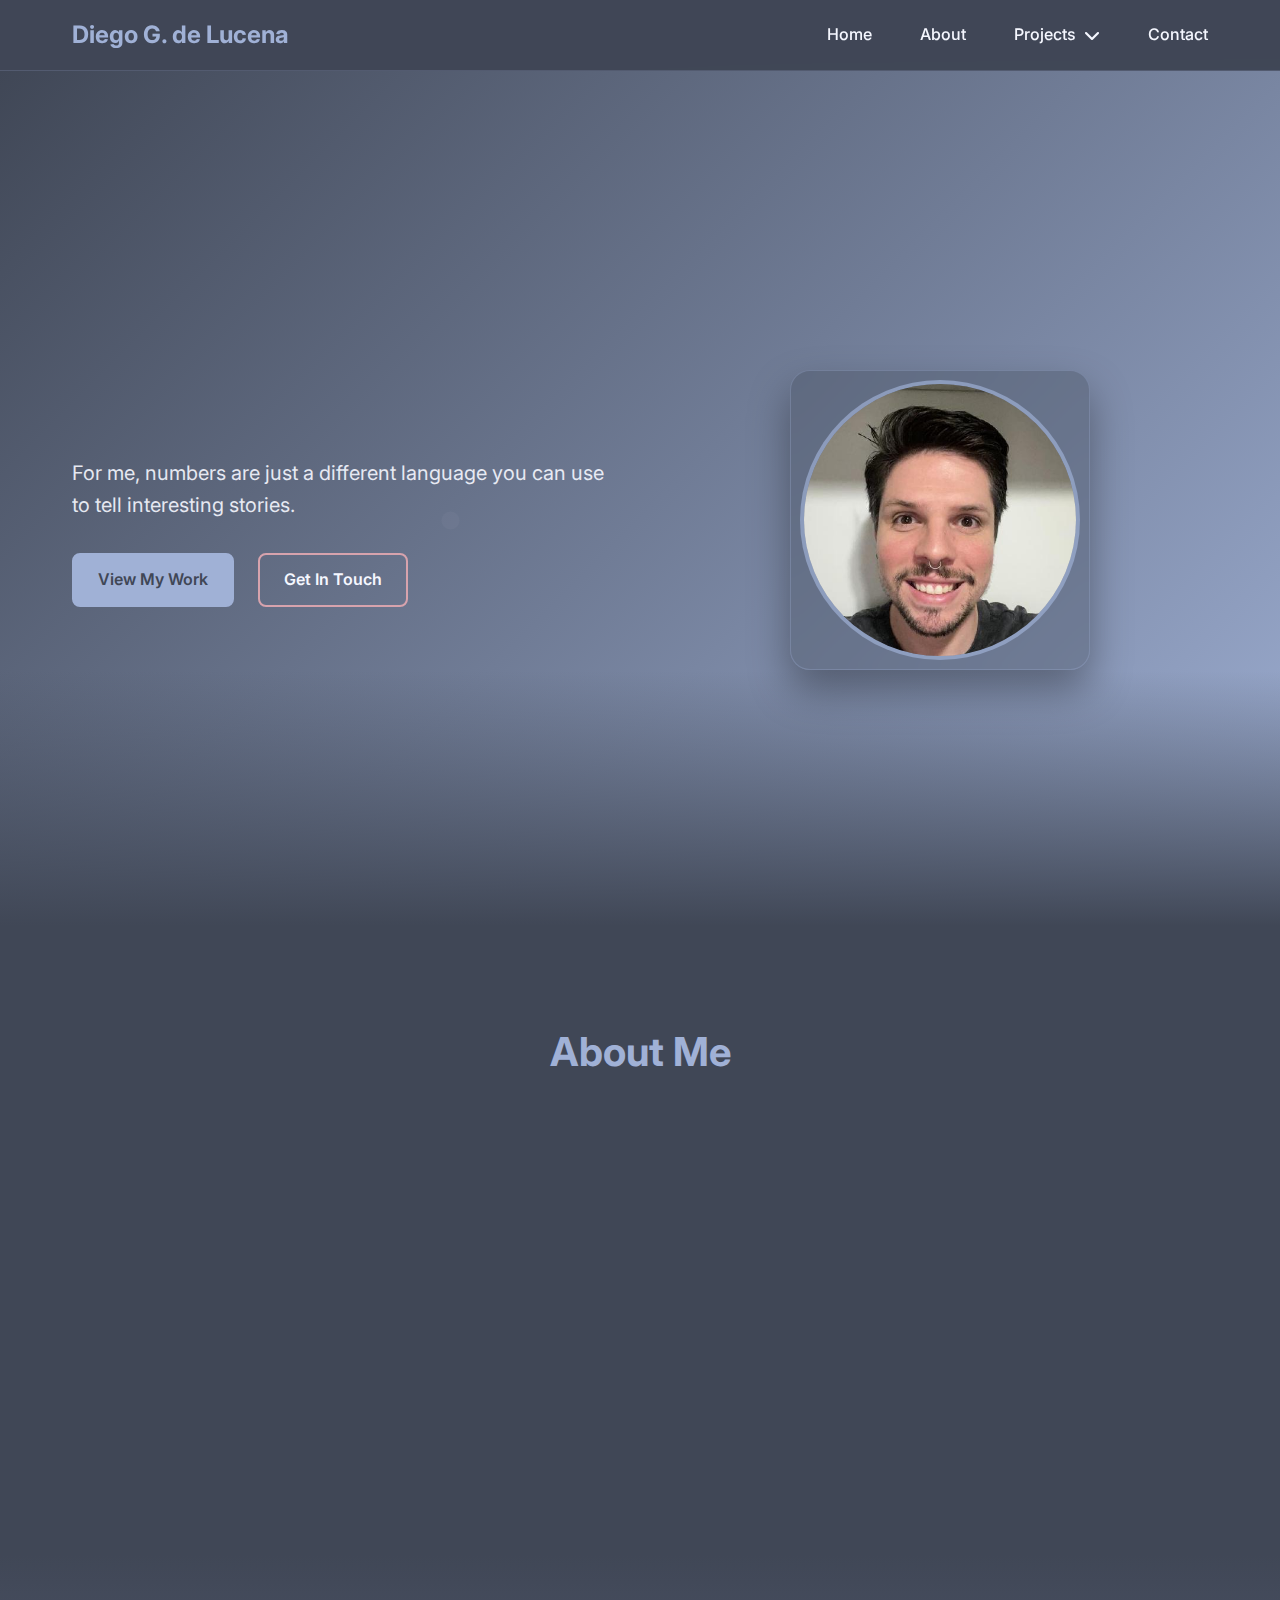
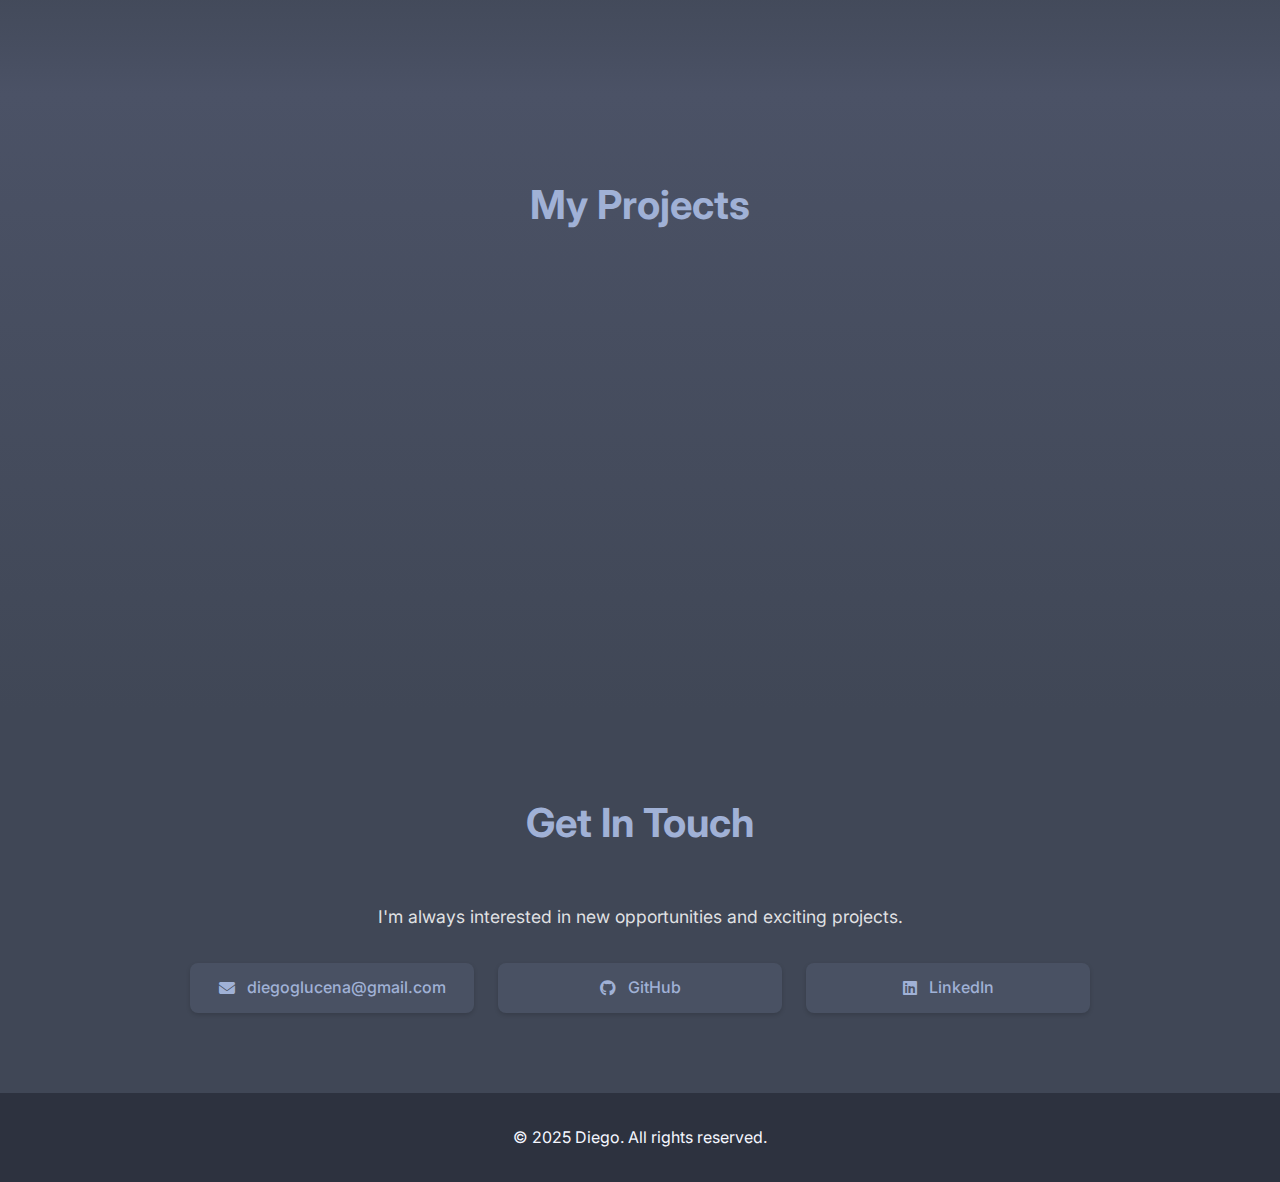
<file: index.html>
<!DOCTYPE html>
<html lang="en">

    <head>
        <meta charset="UTF-8">
        <meta name="viewport" content="width=device-width, initial-scale=1.0">
        <title>Diego G. de Lucena: A Data Analyst Portfolio</title>
        <link rel="stylesheet" href="styles.css">
        <link href="https://fonts.googleapis.com/css2?family=Inter:wght@300;400;500;600;700&display=swap" rel="stylesheet">
        <link rel="stylesheet" href="https://cdnjs.cloudflare.com/ajax/libs/font-awesome/6.4.2/css/all.min.css">
    </head>

<body>
    <!-- Navigation -->
    <nav class="navbar">
        <div class="nav-container">
            <div class="nav-logo">
                <a href="#home">Diego G. de Lucena</a>
            </div>
            <div class="nav-menu" id="nav-menu">
                <a href="#home" class="nav-link">Home</a>
                <a href="#about" class="nav-link">About</a>
                <div class="nav-dropdown">
                    <a href="#projects" class="nav-link">Projects <i class="fas fa-chevron-down"></i></a>
                    <div class="dropdown-content">
                        <!-- <a href="#projects" class="dropdown-link">All Projects</a> -->
                        <a href="nhanes_project.html" class="dropdown-link">NHANES Data Analysis</a>
                        <a class="dropdown-link">CNN for Civil Engineering</a>
                        <!-- <a href="#" class="dropdown-link">CNN for Civil Engineering</a> -->
                        <!-- Adicione mais projetos conforme necessário -->
                    </div>
                </div>
                <!-- <a href="posts.html" class="nav-link">Posts</a> -->
                <!-- <a href="#" class="nav-link">Posts</a> -->
                <a href="#contact" class="nav-link">Contact</a>
            </div>
            <div class="nav-toggle" id="nav-toggle">
                <span class="bar"></span>
                <span class="bar"></span>
                <span class="bar"></span>
            </div>
        </div>
    </nav>

    <!-- Hero Section -->
    <section id="home" class="hero">
        <div class="hero-container">
            <div class="hero-content">
                <h1 class="hero-title">
                    Hi, I'm <span class="highlight">Diego</span>
                </h1>
                <p class="hero-subtitle">
                    For me, numbers are just a different language you can use to tell interesting stories.
                </p>
                <div class="hero-buttons">
                    <a href="#projects" class="btn btn-primary">View My Work</a>
                    <a href="#contact" class="btn btn-secondary">Get In Touch</a>
                </div>
            </div>
            <div class="hero-image">
                <div class="profile-card">
                    <div class="profile-image">
                            <img src="pictures/hero-profile.jpg" alt="My Portrait">
                    </div>
                </div>
            </div>
        </div>
    </section>

    <!-- About Section -->
    <section id="about" class="about">
        <div class="container">
            <h2 class="section-title">About Me</h2>
            <div class="about-content">
                <div class="about-text">
                    <p>
                        After studying Engineering for the past 15 years, 
                        I understood that numbers aren't just tools for measuring the world, they're a blueprint for understanding it.
                        I'm fascinated by the idea that when grouped and transformed, 
                        data points can reveal patterns that explain completely different phenomena. 
                        From structural load-bearing capacity to population health trends, absolutly everything has a story. 
                        This fascination is what drives me to work and transform raw data, 
                        turning seemingly useless artifacts into powerful insights that open new windows so we can peek on the world.
                    </p>
                    <p>
                        As you'll see in my projects, 
                        I thrive on analytical challenges and love uncovering the narratives hidden in complex data. 
                        My approach is anchored in Statistics and rigorous methods, 
                        but I also heavily value the power of MAchine Learning to accelerate discovery. 
                        I believe we should always welcome a (mechanical) helping hand!
                        Whether the data involves a large-scale classification problem or deep exploratory data analysis,
                        I embrance the opportunity to learn emerging techniques and apply them to deliver innovative solutions.
                    </p>
                </div>
                <div class="skills">
                    <h3>Skills</h3>
                    <div class="skill-tags">
                        <span class="skill-tag">Python</span>
                        <span class="skill-tag">R</span>
                        <span class="skill-tag">SQL</span>
                        <span class="skill-tag">Tableau</span>
                        <span class="skill-tag">Power BI</span>
                        <span class="skill-tag">Excel</span>
                        <span class="skill-tag">Pandas</span>
                        <span class="skill-tag">NumPy</span>
                        <span class="skill-tag">Matplotlib</span>
                        <span class="skill-tag">Seaborn</span>
                        <span class="skill-tag">Scikit-learn</span>
                        <span class="skill-tag">Statistics</span>
                    </div>
                </div>
            </div>
        </div>
    </section>

    <!-- Projects Section -->
    <!-- Project 1: PhD -> CNN? -->
    <!-- Project 2: PhD -> Data transformation? -->
    <!-- Project 3: Tera -> NHANES -->

    <section id="projects" class="projects">
        <div class="container">
            <h2 class="section-title">My Projects</h2>
            <div class="projects-grid">
                <div class="project-card">
                    <div class="project-image">
                        <i class="fas fa-brain"></i>
                    </div>
                    <div class="project-content">
                        <h3>NHANES data analysis and investigation</h3>
                        <p>Comprehensive analysis of mental health, eating and activity habbits data using Python and Power BI, identifying key indicators and statistical variables that correlate mental health to food and activity habbits.</p>
                        <div class="project-links">
                            <a href="nhanes_project.html" class="project-link">
                                <i class="fas fa-external-link-alt"></i> View Analysis
                            </a>
                            <a href="https://github.com/Diegogluc/nhanes-inference-analysis.git" class="project-link" target="_blank" rel="noopener noreferrer">
                                <i class="fab fa-github"></i> GitHub
                            </a>
                        </div>
                    </div>
                </div>

                <div class="project-card">
                    <div class="project-image">
                        <i class="fas fa-building"></i>
                    </div>
                    <div class="project-content">
                        <h3>CNN for Civil Engineering Time-Series</h3>
                        <p> Deep learning model using TensorFlow, scikit-learn to classify structural states using acceleration dataset, achieving over 90% accuracy.
                            
                        <!-- Classification of Comprehensive analysis of mental health, eating and activity habbits data using Python and Power BI, identifying key performance indicators and trends that led to 15% revenue increase. -->
                        </p>
                        <div class="project-links">
                            <a  class="project-link">
                                <i class="fas fa-external-link-alt"></i> View Analysis
                            </a>
                            <a  class="project-link" target="_blank" rel="noopener noreferrer">
                                <i class="fab fa-github"></i> GitHub

                            <!-- <a href="cnn_project.html" class="project-link">
                                <i class="fas fa-external-link-alt"></i> View Analysis
                            </a>
                            <a href="https://github.com/Diegogluc" class="project-link" target="_blank" rel="noopener noreferrer">
                                <i class="fab fa-github"></i> GitHub -->
                            </a>
                        </div>
                    </div>
                </div>
                
                <!-- <div class="project-card">
                    <div class="project-image">
                        <i class="fas fa-brain"></i>
                    </div>
                    <div class="project-content">
                        <h3>Data Transformation of Time-Series</h3>
                        <p>Machine learning model using scikit-learn to predict customer churn with 87% accuracy, helping reduce churn rate by 23%.</p>
                        <div class="project-links">
                            <a href="#" class="project-link">
                                <i class="fas fa-external-link-alt"></i> View Model
                            </a>
                            <a href="#" class="project-link">
                                <i class="fab fa-github"></i> GitHub
                            </a>
                        </div>
                    </div>
                </div> -->
                
                <!-- <div class="project-card">
                    <div class="project-image">
                        <i class="fas fa-chart-bar"></i>
                    </div>
                    <div class="project-content">
                        <h3>Market Research Dashboard</h3>
                        <p>Interactive Power BI dashboard analyzing market trends, competitor analysis, and customer segmentation for strategic decision making.</p>
                        <div class="project-links">
                            <a href="#" class="project-link">
                                <i class="fas fa-external-link-alt"></i> View Dashboard
                            </a>
                            <a href="#" class="project-link">
                                <i class="fab fa-github"></i> GitHub
                            </a>
                        </div>
                    </div>
                </div> -->
                
                <!-- <div class="project-card">
                    <div class="project-image">
                        <i class="fas fa-database"></i>
                    </div>
                    <div class="project-content">
                        <h3>Data Pipeline Optimization</h3>
                        <p>Built automated ETL pipeline using Python and SQL, reducing data processing time by 60% and improving data quality by 40%.</p>
                        <div class="project-links">
                            <a href="#" class="project-link">
                                <i class="fas fa-external-link-alt"></i> View Pipeline
                            </a>
                            <a href="#" class="project-link">
                                <i class="fab fa-github"></i> GitHub
                            </a>
                        </div>
                    </div>
                </div> -->
            </div>
        </div>
    </section>

    <!-- Contact Section -->
    <section id="contact" class="contact">
        <div class="container">
            <h2 class="section-title">Get In Touch</h2>
            <div class="contact-content">
                <div class="contact-info">
                    <p>I'm always interested in new opportunities and exciting projects.</p>
                    <div class="contact-links">
                        <a href="mailto:diegoglucena@gmail.com" class="contact-link">
                            <i class="fas fa-envelope"></i>
                            diegoglucena@gmail.com
                        </a>
                        <a href="https://github.com/Diegogluc" class="contact-link">
                            <i class="fab fa-github"></i>
                            GitHub
                        </a>
                        <a href="https://www.linkedin.com/in/diegoglucena/" class="contact-link">
                            <i class="fab fa-linkedin"></i>
                            LinkedIn
                        </a>
                    </div>
                </div>
            </div>
        </div>
    </section>

    <!-- Footer -->
    <footer class="footer">
        <div class="container">
            <p>&copy; 2025 Diego. All rights reserved.</p>
        </div>
    </footer>

    <script src="script.js"></script>
</body>
</html>
</file>
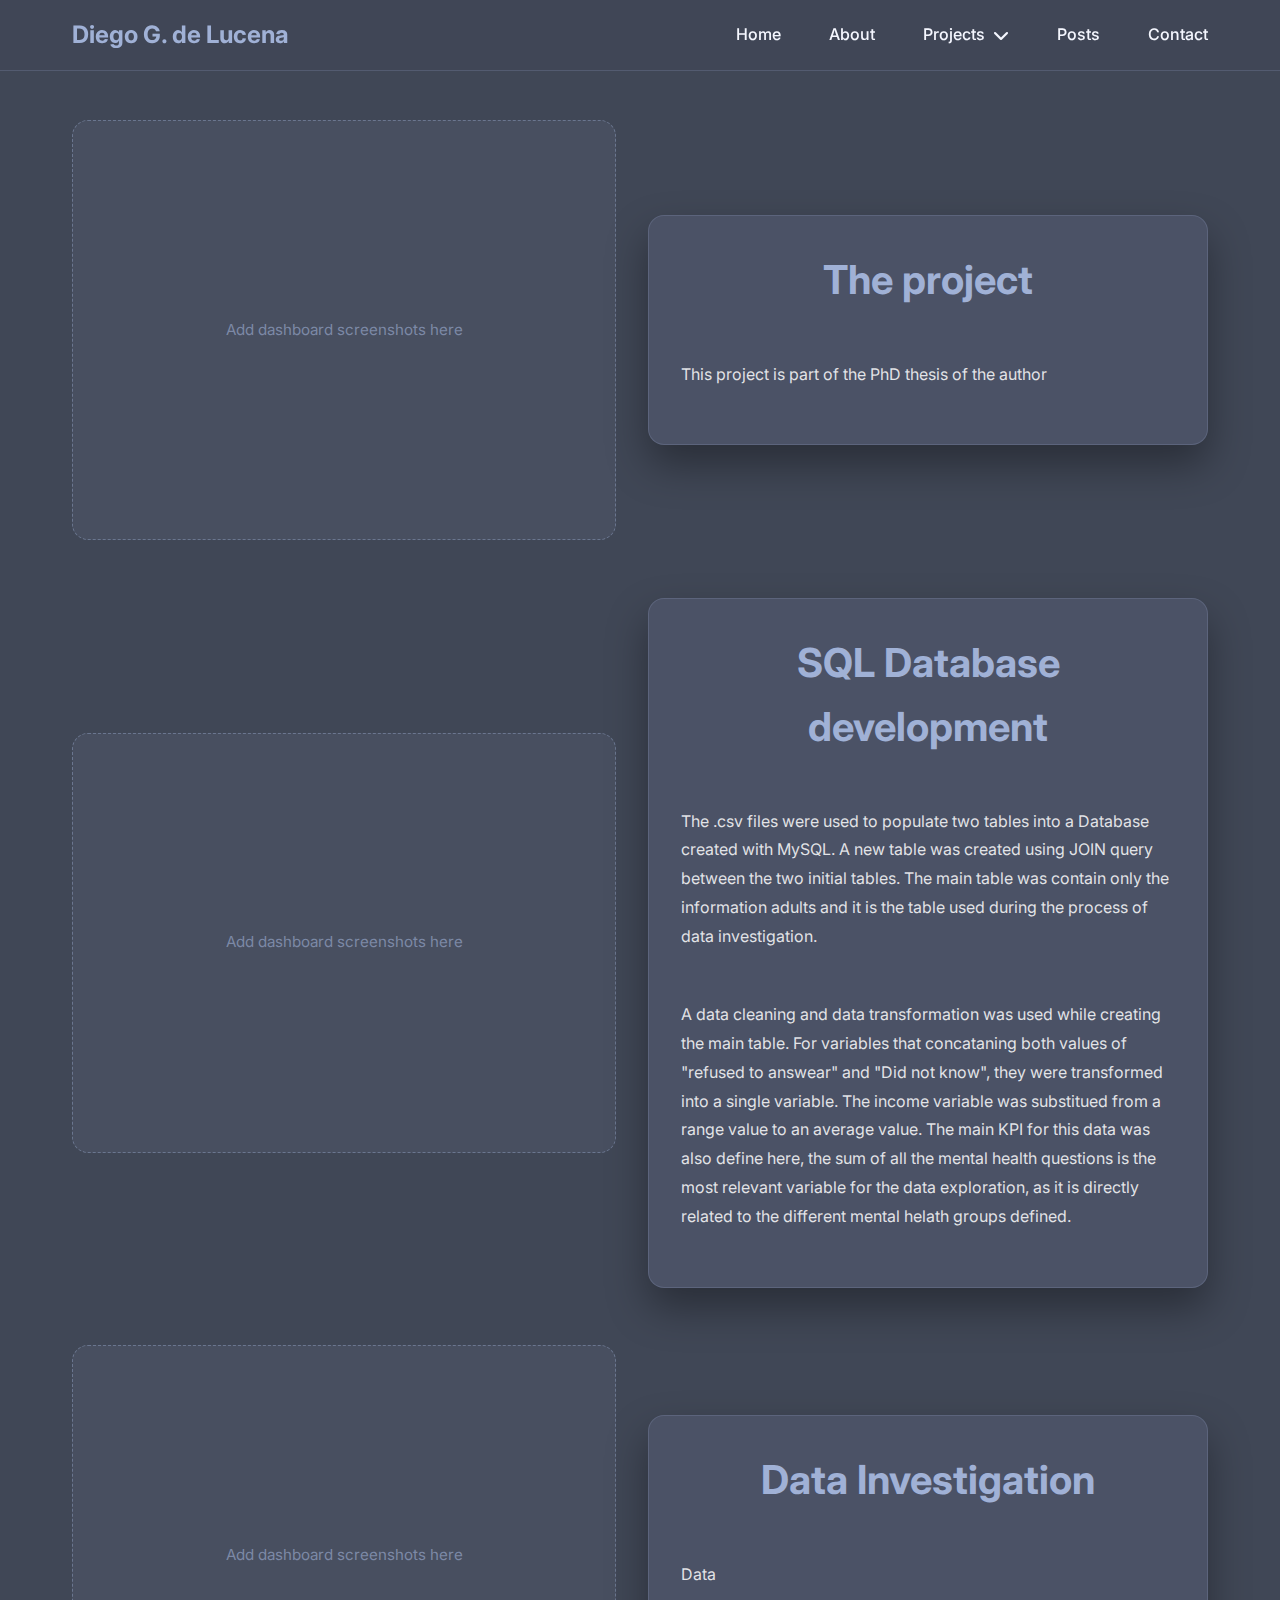
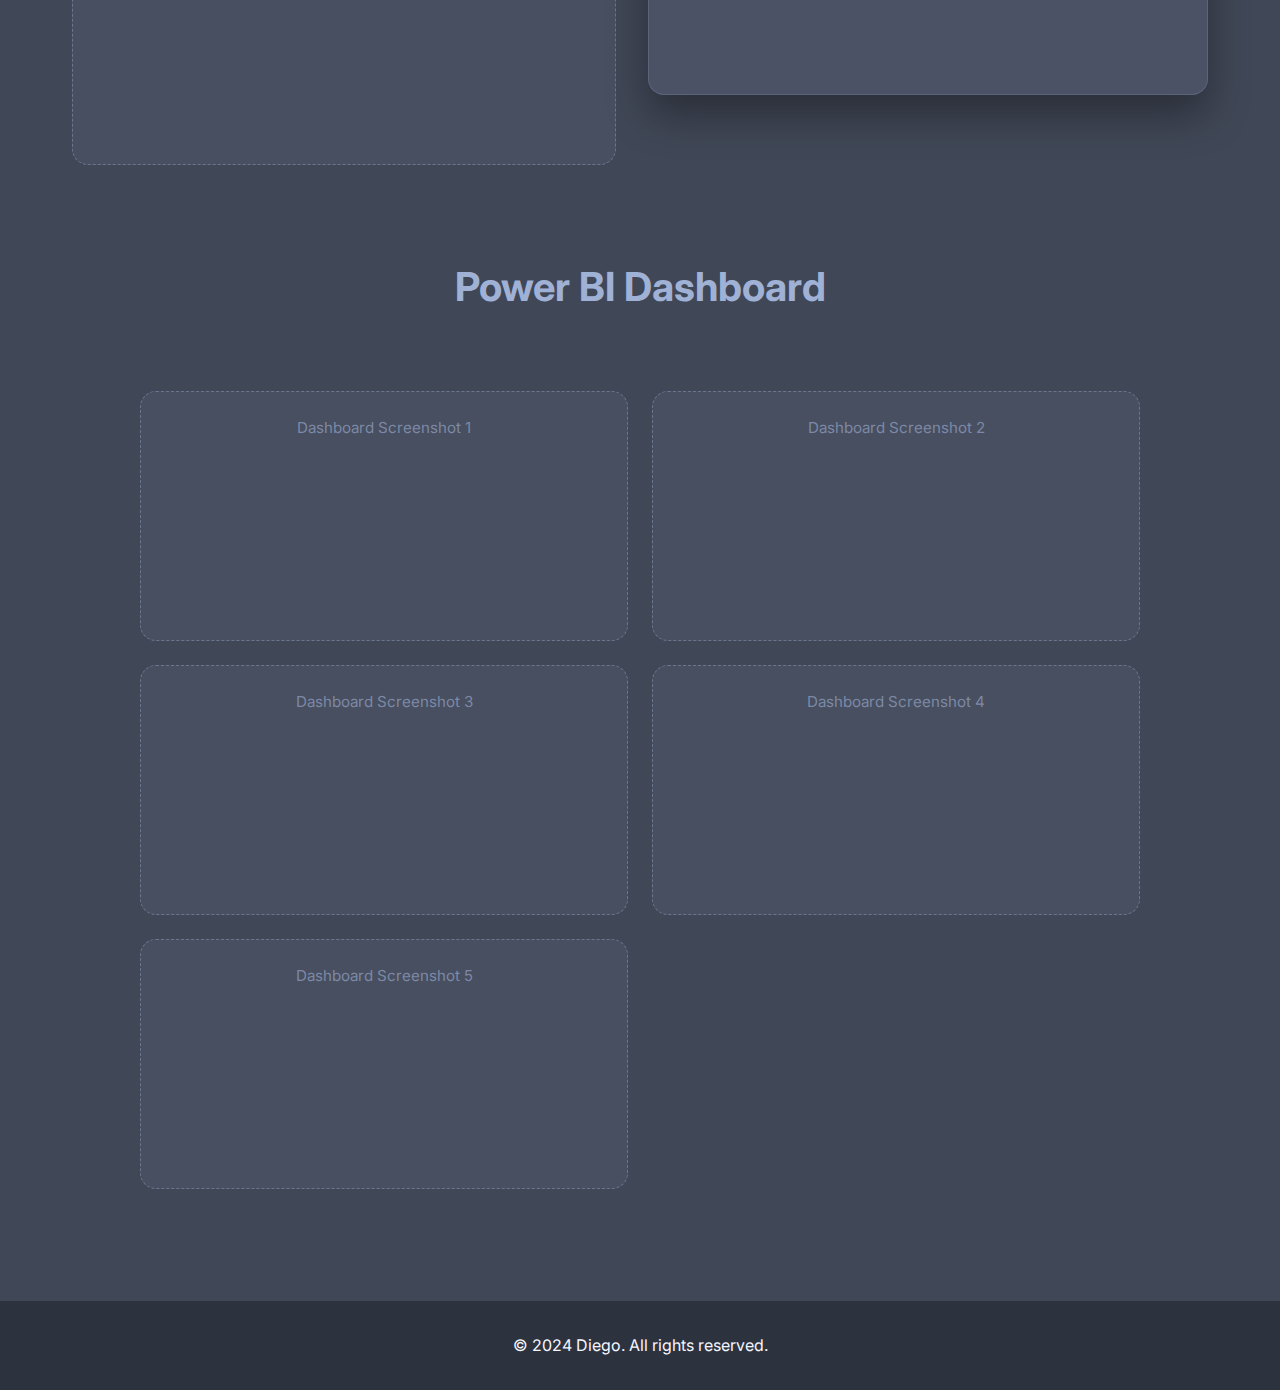
<file: cnn_project.html>
<!DOCTYPE html>
<html lang="en">

    <head>
        <meta charset="UTF-8">
        <meta name="viewport" content="width=device-width, initial-scale=1.0">
        <title>Diego G. de Lucena: nhanes_projectms</title>
        <link rel="stylesheet" href="styles.css">
        <link href="https://fonts.googleapis.com/css2?family=Inter:wght@300;400;500;600;700&display=swap" rel="stylesheet">
        <link rel="stylesheet" href="https://cdnjs.cloudflare.com/ajax/libs/font-awesome/6.4.2/css/all.min.css">
    </head>

<body>
    <!-- Navigation -->
    <nav class="navbar">
        <div class="nav-container">
            <div class="nav-logo">
                <a href="index.html#home">Diego G. de Lucena</a>
            </div>
            <div class="nav-menu" id="nav-menu">
                <a href="index.html#home" class="nav-link">Home</a>
                <a href="index.html#about" class="nav-link">About</a>
                <div class="nav-dropdown">
                    <a href="#projects" class="nav-link">Projects <i class="fas fa-chevron-down"></i></a>
                    <div class="dropdown-content">
                        <!-- <a href="#projects" class="dropdown-link">All Projects</a> -->
                        <a href="nhanes_project.html" class="dropdown-link">NHANES Data Analysis</a>
                        <a href="cnn_project.html" class="dropdown-link">CNN for Civil Engineering</a>
                        <!-- Adicione mais projetos conforme necessário -->
                    </div>
                </div>
                <a href="posts.html" class="nav-link">Posts</a>
                <a href="index.html#contact" class="nav-link">Contact</a>
            </div>
            <div class="nav-toggle" id="nav-toggle">
                <span class="bar"></span>
                <span class="bar"></span>
                <span class="bar"></span>
            </div>
        </div>
    </nav>

    <section class="nhanes-project" style="padding-top: 120px;">
        <div class="container project-detail">
            <div class="dashboard-gallery">
                <!-- Replace with actual dashboard screenshots -->
                <div class="gallery-placeholder">Add dashboard screenshots here</div>
            </div>
            <div class="project-info-card">
                <h2 class="section-title">The project</h2>
                <p>This project is part of the PhD thesis of the author</p>
                    
                <!-- uses a curated version of the dataset from the National Health and Nutrition Examination Surveys (NHANES) survey. The NHANES is a long-term program conducted by the Centers for Disease Control and Prevention (CDC). It collects data about the health of adults and children in the United States, combining interviews, physical examinations, and laboratory tests to assess health and nutritional outcomes.</p>
                <p>This curated version was provided by the <a href="https://somostera.com/" target="_blank" rel="noopener noreferrer">Tera platform</a> for online courses and contains two .csv files. The first file contains mental health questions data only from adults (5,334 data points). The second .csv file contains eating and exercise habits data of both adults and children (9,424 data points). The original dataset can be accessed using this <a href="https://wwwn.cdc.gov/nchs/nhanes/continuousnhanes/overview.aspx?BeginYear=2005#:~:text=The%20National%20Health%20and%20Nutrition%20Examination%20Survey%2C%202005%2D2006%20(,are%20found%20in%20several%20files." target="_blank" rel="noopener noreferrer">link</a>.</p> -->
            </div>
        </div>
        <br>
        <div class="container project-detail">
            <div class="dashboard-gallery">
                <!-- Replace with actual dashboard screenshots -->
                <div class="gallery-placeholder">Add dashboard screenshots here</div>
            </div>
            <div class="project-info-card">
                <h2 class="section-title">SQL Database development</h2>
                <p>The .csv files were used to populate two tables into a Database created with MySQL. A new table was created using JOIN query between the two initial tables. The main table was contain only the information adults and it is the table used during the process of data investigation. </p>
                <br>
                <p>A data cleaning and data transformation was used while creating the main table. For variables that concataning both values of "refused to answear" and "Did not know", they were transformed into a single variable. The income variable was substitued from a range value to an average value. The main KPI for this data was also define here, the sum of all the mental health questions is the most relevant variable for the data exploration, as it is directly related to the different mental helath groups defined. </p>
            </div>
        </div>
        <br>
        <div class="container project-detail">
            <div class="dashboard-gallery">
                <!-- Replace with actual dashboard screenshots -->
                <div class="gallery-placeholder">Add dashboard screenshots here</div>
            </div>
            <div class="project-info-card">
                <h2 class="section-title">Data Investigation</h2>
                <p>Data </p>
                <br>
                <p> </p>
            </div>
        </div>
        <br>
        <div class="container project-detail">
            <div class="dashboard-gallery full-width">
                <h2 class="section-title">Power BI Dashboard</h2>
                <div class="dashboard-grid">
                    <div class="dashboard-screenshot">
                        <!-- Replace with actual dashboard screenshot -->
                        <div class="gallery-placeholder">Dashboard Screenshot 1</div>
                    </div>
                    <div class="dashboard-screenshot">
                        <!-- Replace with actual dashboard screenshot -->
                        <div class="gallery-placeholder">Dashboard Screenshot 2</div>
                    </div>
                    <div class="dashboard-screenshot">
                        <!-- Replace with actual dashboard screenshot -->
                        <div class="gallery-placeholder">Dashboard Screenshot 3</div>
                    </div>
                    <div class="dashboard-screenshot">
                        <!-- Replace with actual dashboard screenshot -->
                        <div class="gallery-placeholder">Dashboard Screenshot 4</div>
                    </div>
                    <div class="dashboard-screenshot">
                        <!-- Replace with actual dashboard screenshot -->
                        <div class="gallery-placeholder">Dashboard Screenshot 5</div>
                    </div>
                </div>
            </div>
        </div>
    </section>

    <!-- Footer -->
    <footer class="footer">
        <div class="container">
            <p>&copy; 2024 Diego. All rights reserved.</p>
        </div>
    </footer>

    <script src="script.js"></script>
</body>
</html>

<!-- A. Standard split layout (image + text)
<div class="container project-detail">
    <div class="dashboard-gallery">
        image(s) -->
    <!-- </div>
    <div class="project-info-card">
        text -->
    <!-- </div>
</div>
B. Full-width content
<div class="container project-detail">
    …
    <div class="dashboard-gallery full-width">
        wide dashboard image -->
    <!-- </div>
</div> -->
</file>
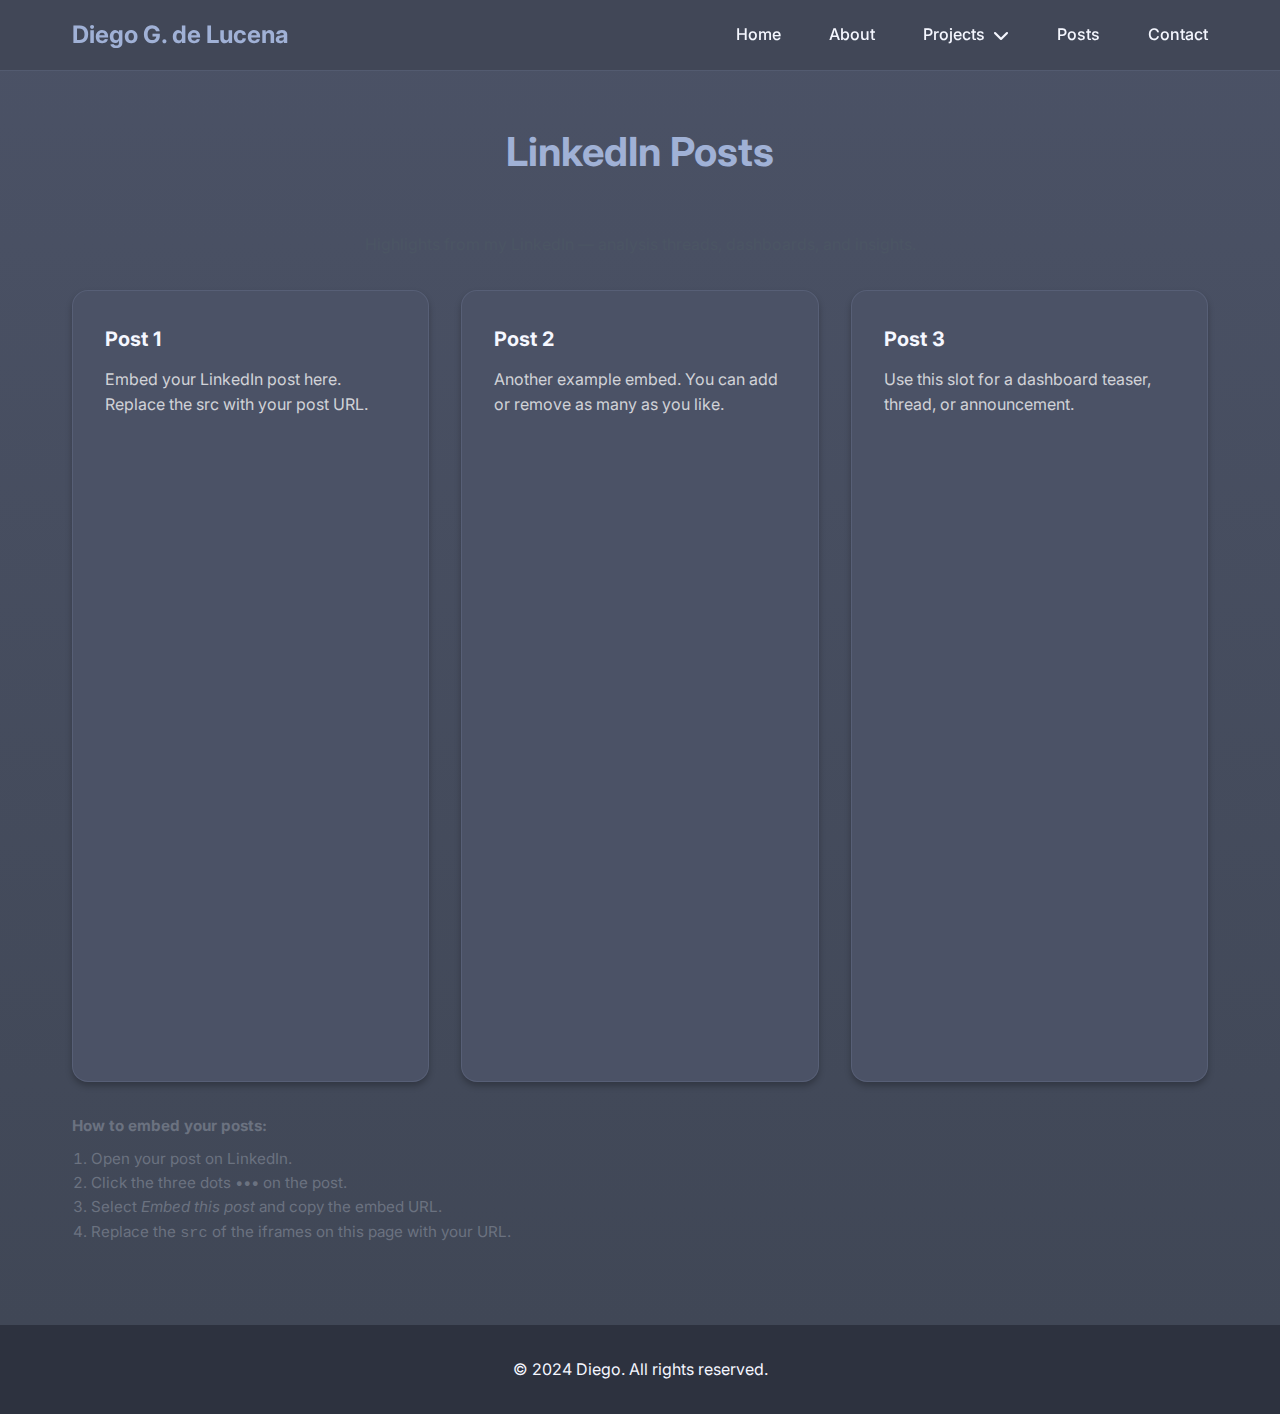
<file: posts.html>
<!DOCTYPE html>
<html lang="en">

    <head>
        <meta charset="UTF-8">
        <meta name="viewport" content="width=device-width, initial-scale=1.0">
        <title>Diego G. de Lucena: Posts</title>
        <link rel="stylesheet" href="styles.css">
        <link href="https://fonts.googleapis.com/css2?family=Inter:wght@300;400;500;600;700&display=swap" rel="stylesheet">
        <link rel="stylesheet" href="https://cdnjs.cloudflare.com/ajax/libs/font-awesome/6.4.2/css/all.min.css">
    </head>

<body>
    <!-- Navigation -->
    <nav class="navbar">
        <div class="nav-container">
            <div class="nav-logo">
                <a href="index.html#home">Diego G. de Lucena</a>
            </div>
            <div class="nav-menu" id="nav-menu">
                <a href="index.html#home" class="nav-link">Home</a>
                <a href="index.html#about" class="nav-link">About</a>
                <div class="nav-dropdown">
                    <a href="#projects" class="nav-link">Projects <i class="fas fa-chevron-down"></i></a>
                    <div class="dropdown-content">
                        <!-- <a href="#projects" class="dropdown-link">All Projects</a> -->
                        <a href="nhanes_project.html" class="dropdown-link">NHANES Data Analysis</a>
                        <a href="cnn_project.html" class="dropdown-link">CNN for Civil Engineering</a>
                        <!-- Adicione mais projetos conforme necessário -->
                    </div>
                </div>
                <a href="posts.html" class="nav-link">Posts</a>
                <a href="index.html#contact" class="nav-link">Contact</a>
            </div>
            <div class="nav-toggle" id="nav-toggle">
                <span class="bar"></span>
                <span class="bar"></span>
                <span class="bar"></span>
            </div>
        </div>
    </nav>

    <section class="projects" style="padding-top: 120px;">
        <div class="container">
            <h2 class="section-title">LinkedIn Posts</h2>
            <p style="text-align:center; color:#4b5563; margin-bottom: 2rem;">Highlights from my LinkedIn — analysis threads, dashboards, and insights.</p>

            <div class="projects-grid">
                <!-- LinkedIn Embed 1 -->
                <div class="project-card">
                    <div class="project-content">
                        <h3>Post 1</h3>
                        <p>Embed your LinkedIn post here. Replace the src with your post URL.</p>
                        <div class="linkedin-embed">
                            <!-- Replace below src with your post embed URL from LinkedIn -->
                            <iframe src="https://www.linkedin.com/embed/feed/update/urn:li:share:00000000000000000" height="600" width="100%" frameborder="0" allowfullscreen="" title="LinkedIn Post"></iframe>
                        </div>
                    </div>
                </div>

                <!-- LinkedIn Embed 2 -->
                <div class="project-card">
                    <div class="project-content">
                        <h3>Post 2</h3>
                        <p>Another example embed. You can add or remove as many as you like.</p>
                        <div class="linkedin-embed">
                            <iframe src="https://www.linkedin.com/embed/feed/update/urn:li:share:00000000000000001" height="600" width="100%" frameborder="0" allowfullscreen="" title="LinkedIn Post"></iframe>
                        </div>
                    </div>
                </div>

                <!-- LinkedIn Embed 3 -->
                <div class="project-card">
                    <div class="project-content">
                        <h3>Post 3</h3>
                        <p>Use this slot for a dashboard teaser, thread, or announcement.</p>
                        <div class="linkedin-embed">
                            <iframe src="https://www.linkedin.com/embed/feed/update/urn:li:share:00000000000000002" height="600" width="100%" frameborder="0" allowfullscreen="" title="LinkedIn Post"></iframe>
                        </div>
                    </div>
                </div>
            </div>

            <div style="margin-top:2rem; color:#6b7280; font-size:0.95rem;">
                <strong>How to embed your posts:</strong>
                <ol style="margin-top:0.5rem; padding-left:1.2rem;">
                    <li>Open your post on LinkedIn.</li>
                    <li>Click the three dots ••• on the post.</li>
                    <li>Select <em>Embed this post</em> and copy the embed URL.</li>
                    <li>Replace the <code>src</code> of the iframes on this page with your URL.</li>
                </ol>
            </div>
        </div>
    </section>

    <!-- Footer -->
    <footer class="footer">
        <div class="container">
            <p>&copy; 2024 Diego. All rights reserved.</p>
        </div>
    </footer>

    <script src="script.js"></script>
</body>
</html>
</file>
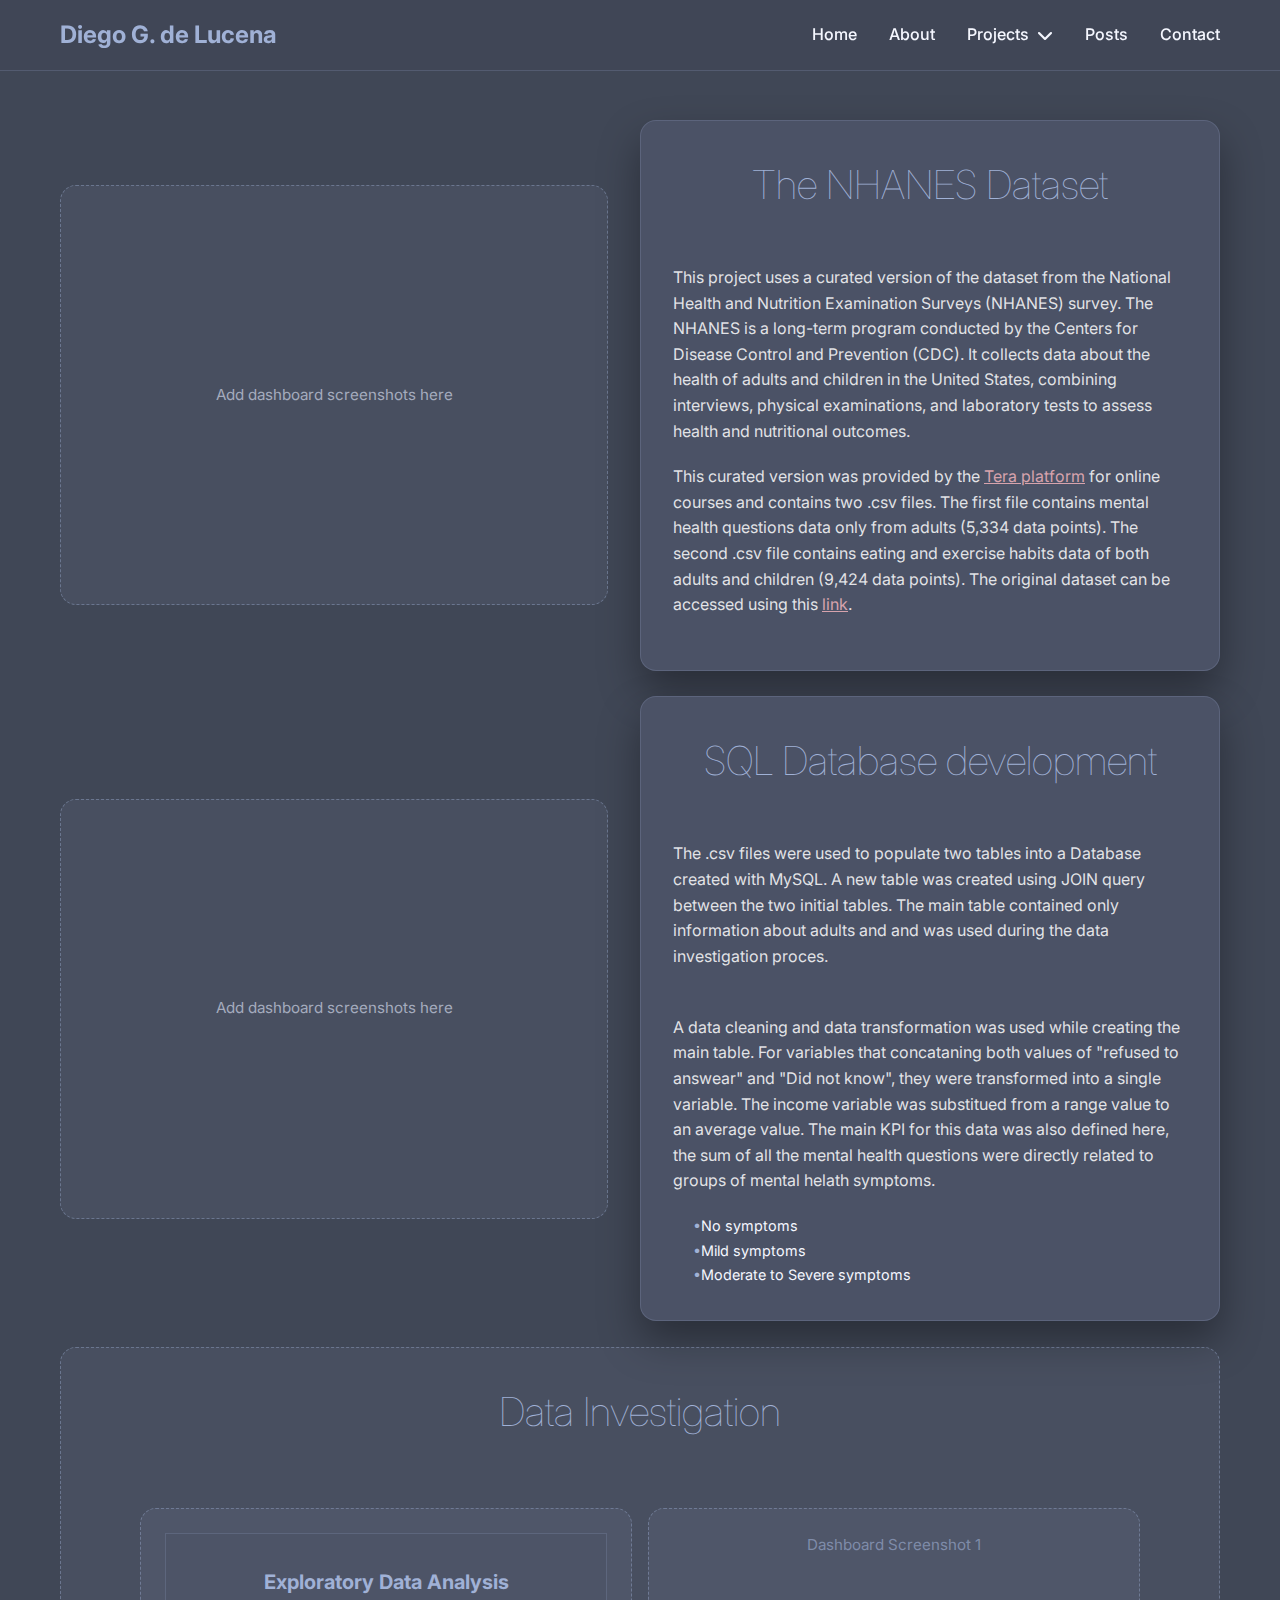
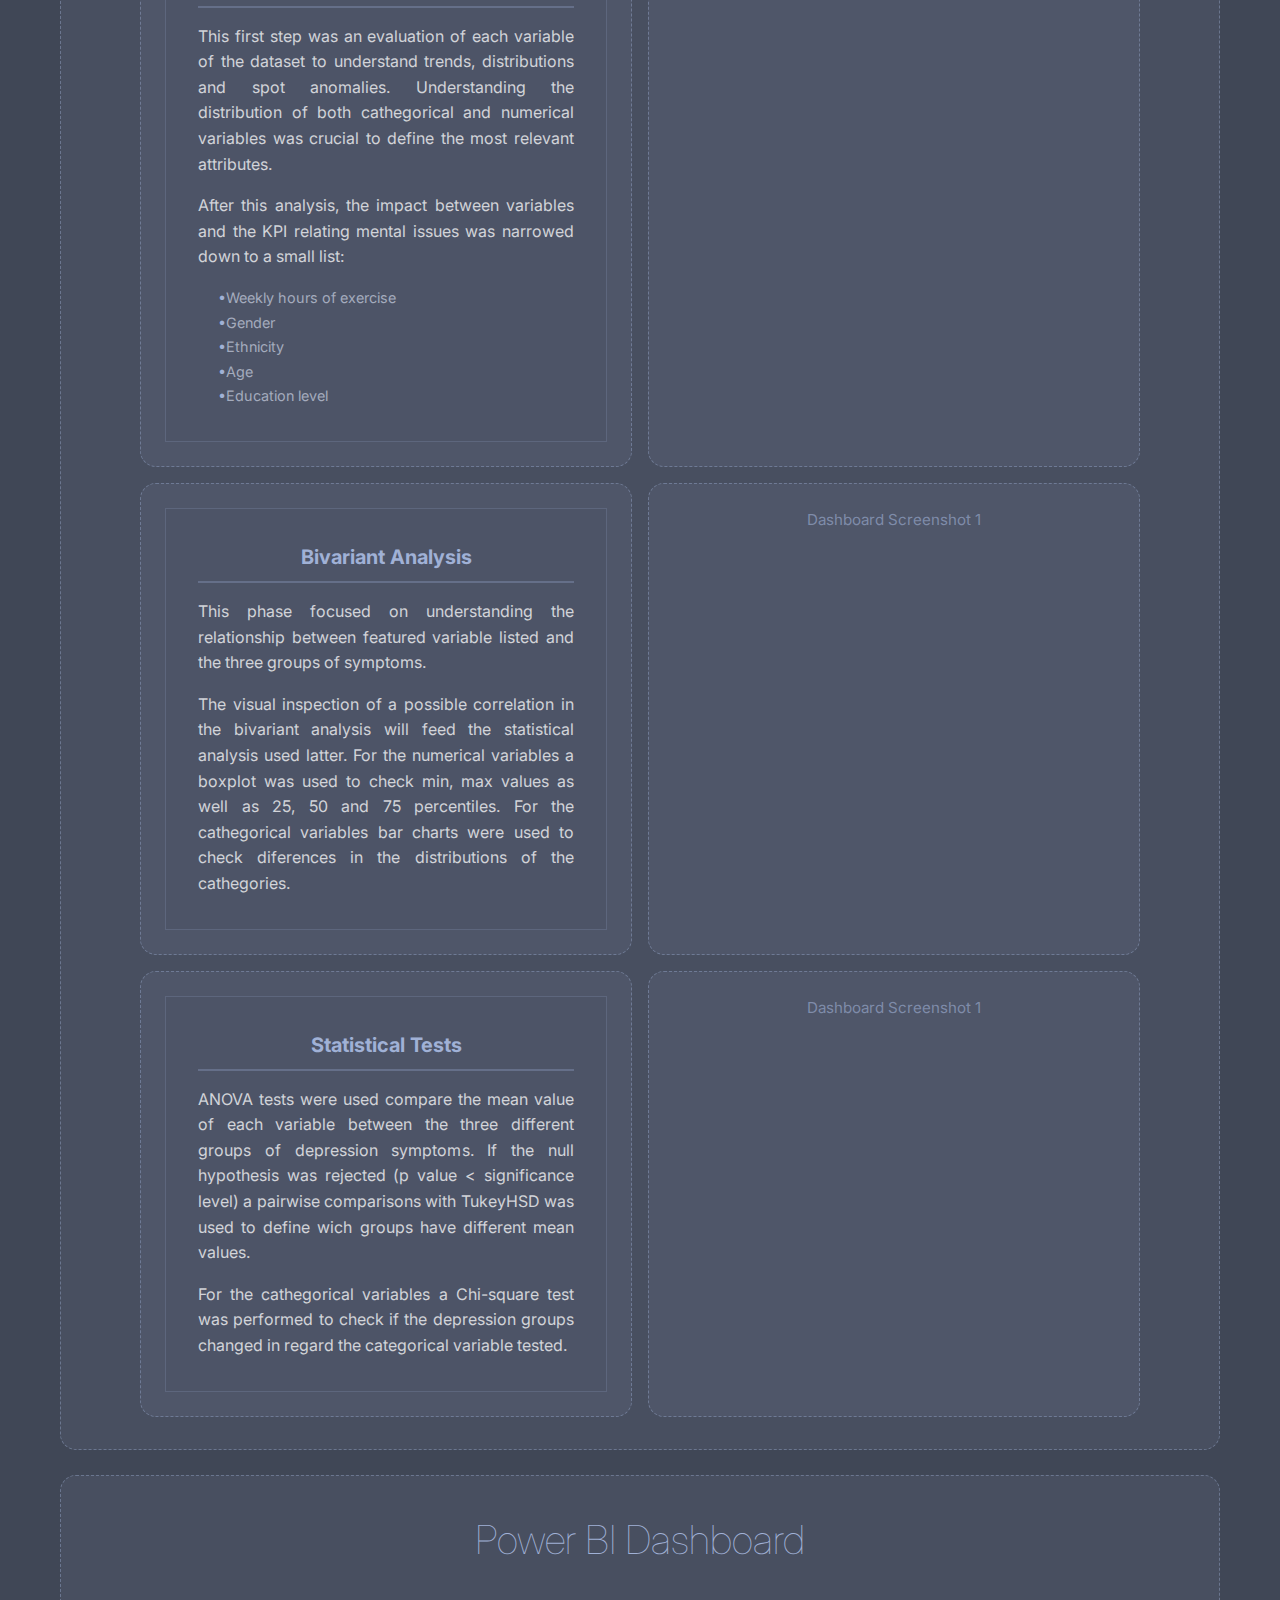
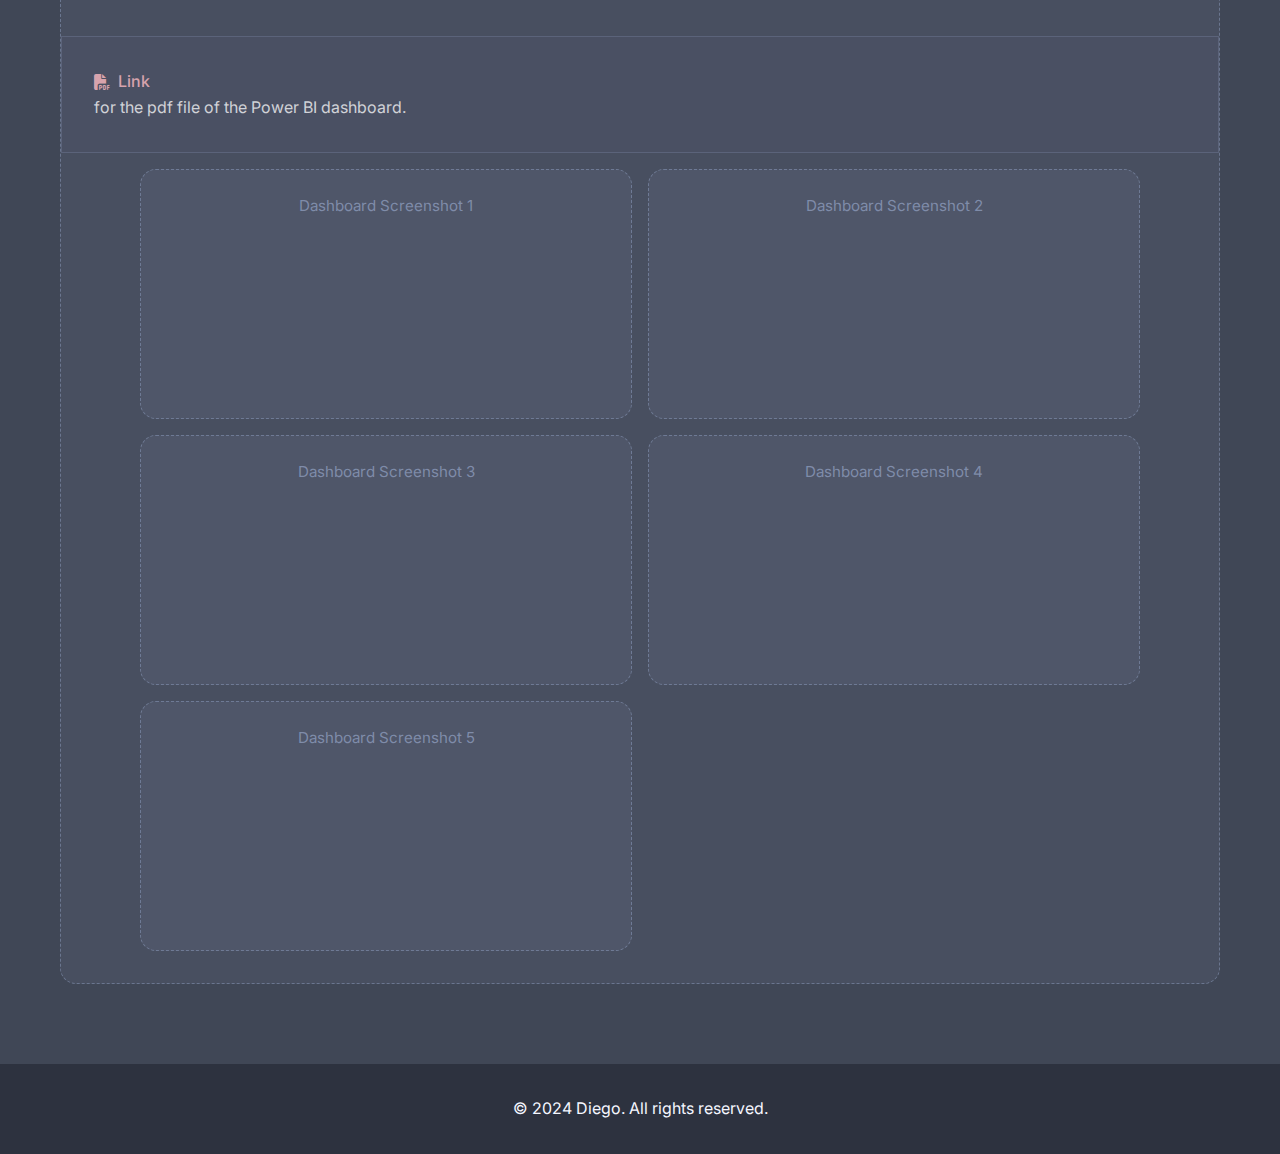
<file: old/nhanes_project.html>
<!DOCTYPE html>
<html lang="en">

    <head>
        <meta charset="UTF-8">
        <meta name="viewport" content="width=device-width, initial-scale=1.0">
        <title>Diego G. de Lucena: nhanes_projectms</title>
        <link rel="stylesheet" href="styles.css">
        <link href="https://fonts.googleapis.com/css2?family=Inter:wght@300;400;500;600;700&display=swap" rel="stylesheet">
        <link rel="stylesheet" href="https://cdnjs.cloudflare.com/ajax/libs/font-awesome/6.4.2/css/all.min.css">
    </head>

<body>
    <!-- Navigation -->
    <nav class="navbar">
        <div class="nav-container">
            <div class="nav-logo">
                <a href="index.html#home">Diego G. de Lucena</a>
            </div>
            <div class="nav-menu" id="nav-menu">
                <a href="index.html#home" class="nav-link">Home</a>
                <a href="index.html#about" class="nav-link">About</a>
                <div class="nav-dropdown">
                    <a href="#projects" class="nav-link">Projects <i class="fas fa-chevron-down"></i></a>
                    <div class="dropdown-content">
                        <!-- <a href="#projects" class="dropdown-link">All Projects</a> -->
                        <a href="nhanes_project.html" class="dropdown-link">NHANES Data Analysis</a>
                        <a href="cnn_project.html" class="dropdown-link">CNN for Civil Engineering</a>
                        <!-- Adicione mais projetos conforme necessário -->
                    </div>
                </div>
                <a href="posts.html" class="nav-link">Posts</a>
                <a href="index.html#contact" class="nav-link">Contact</a>
            </div>
            <div class="nav-toggle" id="nav-toggle">
                <span class="bar"></span>
                <span class="bar"></span>
                <span class="bar"></span>
            </div>
        </div>
    </nav>

    <section class="nhanes-project" style="padding-top: 120px;">
        <div class="container project-detail">
            <div class="dashboard-gallery">
                <!-- Replace with actual dashboard screenshots -->
                <div class="gallery-placeholder">Add dashboard screenshots here</div>
            </div>
            <div class="project-info-card">
                <h2 class="section-title">The NHANES Dataset</h2>
                <p>This project uses a curated version of the dataset from the National Health and Nutrition Examination Surveys (NHANES) survey. The NHANES is a long-term program conducted by the Centers for Disease Control and Prevention (CDC). It collects data about the health of adults and children in the United States, combining interviews, physical examinations, and laboratory tests to assess health and nutritional outcomes.</p>
                <p>This curated version was provided by the <a href="https://somostera.com/" target="_blank" rel="noopener noreferrer">Tera platform</a> for online courses and contains two .csv files. The first file contains mental health questions data only from adults (5,334 data points). The second .csv file contains eating and exercise habits data of both adults and children (9,424 data points). The original dataset can be accessed using this <a href="https://wwwn.cdc.gov/nchs/nhanes/continuousnhanes/overview.aspx?BeginYear=2005#:~:text=The%20National%20Health%20and%20Nutrition%20Examination%20Survey%2C%202005%2D2006%20(,are%20found%20in%20several%20files." target="_blank" rel="noopener noreferrer">link</a>.</p>
            </div>
        </div>

        <br>

        <div class="container project-detail">
            <div class="dashboard-gallery">
                <!-- Replace with actual dashboard screenshots -->
                <div class="gallery-placeholder">Add dashboard screenshots here</div>
            </div>
            <div class="project-info-card">
                <h2 class="section-title">SQL Database development</h2>
                <p>The .csv files were used to populate two tables into a Database created with MySQL. A new table was created using JOIN query between the two initial tables. The main table contained only information about adults and and was used during the data investigation proces. </p>
                <br>
                <p>A data cleaning and data transformation was used while creating the main table. For variables that concataning both values of "refused to answear" and "Did not know", they were transformed into a single variable. The income variable was substitued from a range value to an average value. The main KPI for this data was also defined here, the sum of all the mental health questions were directly related to groups of mental helath symptoms. </p>
                <ul class="custom-bullet-list">
                    <li>No symptoms</li>
                    <li>Mild symptoms</li>
                    <li>Moderate to Severe symptoms</li>
                </ul>
            </div>
        </div>

        <br>

        <div class="container project-detail">
            <div class="dashboard-gallery full-width">
                <h2 class="section-title">Data Investigation</h2>
                <div class="dashboard-grid">
                    
                    <div class="dashboard-screenshot">
                        <div class="dashboard-screenshot-inner">
                            <h3 class="screenshot-title">Exploratory Data Analysis</h3>
                            <div class="screenshot-content">
                                <p>This first step was an evaluation of each variable of the dataset to understand trends, distributions and spot anomalies. Understanding the distribution of both cathegorical and numerical variables was crucial to define the most relevant attributes.</p>
                                <p>After this analysis, the impact between variables and the KPI relating mental issues was narrowed down to a small list:</p>
                                <ul class="custom-bullet-list">
                                    <li>Weekly hours of exercise</li>
                                    <li>Gender</li>
                                    <li>Ethnicity</li>
                                    <li>Age</li>
                                    <li>Education level</li>
                                </ul>
                            </div>
                        </div>
                    </div>

                    <div class="dashboard-screenshot">
                        <!-- Replace with actual dashboard screenshot -->
                        <div class="gallery-placeholder">Dashboard Screenshot 1</div>
                    </div>

                    <div class="dashboard-screenshot">
                        <div class="dashboard-screenshot-inner">
                            <h3 class="screenshot-title">Bivariant Analysis</h3>
                            <div class="screenshot-content">
                                <p> This phase focused on understanding the relationship between featured variable listed and the three groups of symptoms.</p>
                                <p> The visual inspection of a possible correlation in the bivariant analysis will feed the statistical analysis used latter. For the numerical variables a boxplot was used to check min, max values as well as 25, 50 and 75 percentiles. For the cathegorical variables bar charts were used to check diferences in the distributions of the cathegories.</p>
                            </div>
                        </div>
                    </div>

                    <div class="dashboard-screenshot">
                        <!-- Replace with actual dashboard screenshot -->
                        <div class="gallery-placeholder">Dashboard Screenshot 1</div>
                    </div>
                
                    <div class="dashboard-screenshot">
                        <div class="dashboard-screenshot-inner">
                            <h3 class="screenshot-title">Statistical Tests</h3>
                            <div class="screenshot-content">
                                <p> ANOVA tests were used compare the mean value of each variable between the three different groups of depression symptoms. If the null hypothesis was rejected (p value < significance level) a pairwise comparisons with TukeyHSD was used to define wich groups have different mean values.</p>
                                <p> For the cathegorical variables a Chi-square test was performed to check if the depression groups changed in regard the categorical variable tested.</p>
                            </div>
                        </div>
                    </div>

                    <div class="dashboard-screenshot">
                        <!-- Replace with actual dashboard screenshot -->
                        <div class="gallery-placeholder">Dashboard Screenshot 1</div>
                    </div>

                </div>
            </div>
        </div>

        <br>

        <div class="container project-detail">
            <div class="dashboard-gallery full-width">
                <h2 class="section-title">Power BI Dashboard</h2>
                
                <div class="dashboard-screenshot-inner">
                    <div class="screenshot-content">
                        <p>
                            <a href="pdfs/nhanes_dashboard.pdf" target="_blank" class="pdf-link">
                                <i class="fas fa-file-pdf"></i> Link
                            </a>
                            for the pdf file of the Power BI dashboard.
                        </p>
                    </div>
                </div>

                <div class="dashboard-grid">
                    <div class="dashboard-screenshot">
                        <!-- Replace with actual dashboard screenshot -->
                        <div class="gallery-placeholder">Dashboard Screenshot 1</div>
                    </div>
                    <div class="dashboard-screenshot">
                        <!-- Replace with actual dashboard screenshot -->
                        <div class="gallery-placeholder">Dashboard Screenshot 2</div>
                    </div>
                    <div class="dashboard-screenshot">
                        <!-- Replace with actual dashboard screenshot -->
                        <div class="gallery-placeholder">Dashboard Screenshot 3</div>
                    </div>
                    <div class="dashboard-screenshot">
                        <!-- Replace with actual dashboard screenshot -->
                        <div class="gallery-placeholder">Dashboard Screenshot 4</div>
                    </div>
                    <div class="dashboard-screenshot">
                        <!-- Replace with actual dashboard screenshot -->
                        <div class="gallery-placeholder">Dashboard Screenshot 5</div>
                    </div>
                </div>
            </div>
        </div>

        <!-- <div class="pdf-viewer">
            <iframe src="pdfs/nhanes_dashboard.pdf" 
                    width="100%" 
                    height="600px"
                    style="border: 1px solid #ccc; border-radius: 8px;">
            </iframe>
        </div> -->
        



    </section>

    <!-- Footer -->
    <footer class="footer">
        <div class="container">
            <p>&copy; 2024 Diego. All rights reserved.</p>
        </div>
    </footer>

    <script src="script.js"></script>
</body>
</html>

<!-- A. Standard split layout (image + text)
<div class="container project-detail">
    <div class="dashboard-gallery">
        image(s) -->
    <!-- </div>
    <div class="project-info-card">
        text -->
    <!-- </div>
</div>
B. Full-width content
<div class="container project-detail">
    …
    <div class="dashboard-gallery full-width">
        wide dashboard image -->
    <!-- </div>
</div> -->
</file>
<file: styles.css>
/* =====================================================================
   STYLESHEET - Diego G. de Lucena Portfolio
   Estrutura: Variáveis > Reset > Global > Components > Layout > Responsivo
===================================================================== */

/* ===== VARIÁVEIS E CORES ===== */
:root {
    --color-primary: #404756;
    --color-secondary: #4b5266;
    --color-accent-blue: #a0b1d6;
    --color-accent-pink: #d7a3ad;
    --color-text-main: #f5f7ff;
    --color-text-secondary: rgba(255, 255, 255, 0.85);
    --color-text-tertiary: rgba(255, 255, 255, 0.75);
    --color-border: rgba(160, 177, 214, 0.2);
    --color-border-dashed: rgba(160, 177, 214, 0.4);
    --color-bg-light: rgba(160, 177, 214, 0.08);
    --color-bg-hover: rgba(160, 177, 214, 0.1);
    --color-shadow: rgba(0, 0, 0, 0.35);
    
    --spacing-xs: 0.5rem;
    --spacing-sm: 1rem;
    --spacing-md: 1.5rem;
    --spacing-lg: 2rem;
    --spacing-xl: 3rem;
    --spacing-xxl: 4rem;
    
    --radius-sm: 8px;
    --radius-md: 16px;
    --radius-full: 50%;
    
    --transition-fast: 0.3s ease;
    --transition-normal: 0.6s ease;
    
    --max-width: 1200px;
}

/* ===== RESET E ESTILOS GLOBAIS ===== */
* {
    margin: 0;
    padding: 0;
    box-sizing: border-box;
}

body {
    font-family: 'Inter', sans-serif;
    line-height: 1.6;
    color: var(--color-text-main);
    background-color: var(--color-primary);
}

html {
    scroll-behavior: smooth;
}

/* ===== CONTAINER UTILITY ===== */
.container {
    max-width: var(--max-width);
    margin: 0 auto;
    padding: 0 var(--spacing-lg);
}

/* ===== SECTION UTILITY ===== */
section {
    padding: 80px 0;
}

.section-title {
    font-size: 2.5rem;
    font-weight: 700;
    text-align: center;
    margin-bottom: var(--spacing-xl);
    color: var(--color-accent-blue);
}

/* ===== TIPOGRAFIA ===== */
a {
    text-decoration: none;
    transition: color var(--transition-fast);
}

/* =====================================================================
   NAVIGATION
===================================================================== */
.navbar {
    position: fixed;
    top: 0;
    width: 100%;
    background: rgba(64, 71, 86, 0.95);
    backdrop-filter: blur(10px);
    border-bottom: 1px solid var(--color-border);
    z-index: 1000;
    transition: all var(--transition-fast);
}

.nav-container {
    max-width: var(--max-width);
    margin: 0 auto;
    padding: 0 var(--spacing-lg);
    display: flex;
    justify-content: space-between;
    align-items: center;
    height: 70px;
}

.nav-logo a {
    font-size: 1.5rem;
    font-weight: 700;
    color: var(--color-accent-blue);
    transition: color var(--transition-fast);
}

.nav-logo a:hover {
    color: var(--color-accent-pink);
}

.nav-menu {
    display: flex;
    gap: var(--spacing-xl);
}

.nav-link {
    color: var(--color-text-main);
    font-weight: 500;
    position: relative;
    display: flex;
    align-items: center;
    gap: var(--spacing-xs);
}

.nav-link:hover {
    color: var(--color-accent-pink);
}

.nav-link::after {
    content: '';
    position: absolute;
    bottom: -5px;
    left: 0;
    width: 0;
    height: 2px;
    background: var(--color-accent-pink);
    transition: width var(--transition-fast);
}

.nav-link:hover::after {
    width: 100%;
}

.nav-toggle {
    display: none;
    flex-direction: column;
    cursor: pointer;
}

.bar {
    width: 25px;
    height: 3px;
    background: var(--color-text-main);
    margin: 3px 0;
    transition: all var(--transition-fast);
}

/* Dropdown Navigation */
.nav-dropdown {
    position: relative;
}

.nav-dropdown .nav-link i {
    transition: transform var(--transition-fast);
}

.nav-dropdown:hover .nav-link i {
    transform: rotate(180deg);
}

.dropdown-content {
    display: none;
    position: absolute;
    top: 100%;
    left: 0;
    background: rgba(64, 71, 86, 0.95);
    min-width: 200px;
    box-shadow: 0 8px 16px rgba(0, 0, 0, 0.2);
    z-index: 1000;
    border-radius: var(--radius-sm);
    overflow: hidden;
    backdrop-filter: blur(10px);
}

.nav-dropdown:hover .dropdown-content {
    display: block;
}

.dropdown-link {
    color: var(--color-text-main);
    padding: 12px 16px;
    display: block;
    transition: background-color var(--transition-fast);
}

.dropdown-link:hover {
    background-color: rgba(160, 177, 214, 0.2);
    color: var(--color-accent-pink);
}

/* =====================================================================
   HERO SECTION
===================================================================== */
.hero {
    min-height: 100vh;
    display: flex;
    align-items: center;
    background: linear-gradient(135deg, var(--color-primary) 0%, var(--color-accent-blue) 100%);
    color: var(--color-text-main);
    position: relative;
    overflow: hidden;
    margin-top: 70px;
}

.hero::before {
    content: '';
    position: absolute;
    top: 0;
    left: 0;
    right: 0;
    bottom: -1px;
    background: url('data:image/svg+xml,<svg xmlns="http://www.w3.org/2000/svg" viewBox="0 0 100 100"><defs><pattern id="grain" width="100" height="100" patternUnits="userSpaceOnUse"><circle cx="50" cy="50" r="1" fill="white" opacity="0.1"/></pattern></defs><rect width="100" height="100" fill="url(%23grain)"/></svg>');
    opacity: 0.3;
    z-index: 0;
}

.hero::after {
    content: '';
    position: absolute;
    left: 0;
    right: 0;
    bottom: -1px;
    height: 300px;
    background: linear-gradient(180deg, rgba(64, 71, 86, 0) 0%, var(--color-primary) 85%);
    z-index: 0;
    pointer-events: none;
}

.hero-container {
    max-width: var(--max-width);
    margin: 0 auto;
    padding: 0 var(--spacing-lg);
    display: grid;
    grid-template-columns: 1fr 1fr;
    gap: var(--spacing-xxl);
    align-items: center;
    position: relative;
    z-index: 1;
}

.hero-content {
    animation: slideInLeft 1s ease-out;
}

.hero-title {
    font-size: 3.5rem;
    font-weight: 700;
    margin-bottom: var(--spacing-md);
    line-height: 1.2;
}

.highlight {
    background: linear-gradient(45deg, var(--color-accent-pink), #f4c4cc);
    -webkit-background-clip: text;
    -webkit-text-fill-color: transparent;
    background-clip: text;
}

.hero-subtitle {
    font-size: 1.25rem;
    margin-bottom: var(--spacing-lg);
    opacity: 0.9;
}

.hero-buttons {
    display: flex;
    gap: var(--spacing-md);
    flex-wrap: wrap;
}

.hero-image {
    display: flex;
    justify-content: center;
    animation: slideInRight 1s ease-out;
}

/* =====================================================================
   BUTTONS
===================================================================== */
.btn {
    padding: 12px 24px;
    border-radius: var(--radius-sm);
    font-weight: 600;
    transition: all var(--transition-fast);
    display: inline-flex;
    align-items: center;
    gap: var(--spacing-xs);
    border: 2px solid transparent;
}

.btn-primary {
    background: var(--color-accent-blue);
    color: var(--color-primary);
    border-color: var(--color-accent-blue);
}

.btn-primary:hover {
    background: transparent;
    color: var(--color-accent-blue);
    transform: translateY(-2px);
}

.btn-secondary {
    background: transparent;
    color: var(--color-text-main);
    border-color: var(--color-accent-pink);
}

.btn-secondary:hover {
    background: var(--color-accent-pink);
    color: var(--color-primary);
    transform: translateY(-2px);
}

/* =====================================================================
   PROFILE CARD
===================================================================== */
.profile-card {
    width: 300px;
    height: 300px;
    background: rgba(64, 71, 86, 0.35);
    border-radius: 20px;
    display: flex;
    align-items: center;
    justify-content: center;
    backdrop-filter: blur(10px);
    border: 1px solid rgba(160, 177, 214, 0.3);
    box-shadow: 0 20px 40px var(--color-shadow);
}

.profile-image {
    width: 280px;
    height: 280px;
    background: rgba(160, 177, 214, 0.2);
    border-radius: var(--radius-full);
    display: flex;
    align-items: center;
    justify-content: center;
    overflow: hidden;
    border: 4px solid rgba(160, 177, 214, 0.6);
    cursor: pointer;
}

.profile-image img {
    width: 100%;
    height: 100%;
    object-fit: cover;
}

/* =====================================================================
   ABOUT SECTION
===================================================================== */
.about {
    background: var(--color-primary);
    position: relative;
    overflow: hidden;
    z-index: 1;
    padding-top: 50px;
    padding-bottom: 70px;
}

.about::before {
    content: '';
    position: absolute;
    left: 0;
    right: 0;
    top: -1px;
    height: 180px;
    background: linear-gradient(180deg, var(--color-primary) 85%, rgba(64, 71, 86, 0) 100%);
    pointer-events: none;
    z-index: 0;
}

.about::after {
    content: '';
    position: absolute;
    left: 0;
    right: 0;
    bottom: -1px;
    height: 140px;
    background: linear-gradient(180deg, rgba(64, 71, 86, 0) 0%, rgba(75, 82, 102, 0.6) 65%, var(--color-secondary) 100%);
    pointer-events: none;
    z-index: 0;
}

.about .container {
    position: relative;
    z-index: 1;
}

.about-content {
    display: grid;
    grid-template-columns: 2fr 1fr;
    gap: var(--spacing-xxl);
    align-items: start;
}

.about-text p {
    font-size: 1.1rem;
    margin-bottom: var(--spacing-md);
    color: var(--color-text-secondary);
    line-height: 1.8;
}

.skills h3 {
    font-size: 1.5rem;
    margin-bottom: var(--spacing-md);
    color: #a4abbd;
}

.skill-tags {
    display: flex;
    flex-wrap: wrap;
    gap: 0.75rem;
}

.skill-tag {
    background: rgba(160, 177, 214, 0.2);
    color: var(--color-text-main);
    padding: 8px 16px;
    border-radius: 20px;
    font-size: 0.9rem;
    font-weight: 500;
    transition: all var(--transition-fast);
}

.skill-tag:hover {
    background: rgba(160, 177, 214, 0.4);
    transform: translateY(-2px);
}

/* =====================================================================
   PROJECTS SECTION
===================================================================== */
.projects {
    background: linear-gradient(180deg, var(--color-secondary) 0%, var(--color-primary) 100%);
    position: relative;
}

.projects-grid {
    display: grid;
    grid-template-columns: repeat(auto-fit, minmax(350px, 1fr));
    gap: var(--spacing-lg);
}

.project-card {
    background: var(--color-secondary);
    border-radius: var(--radius-md);
    padding: var(--spacing-lg);
    box-shadow: 0 4px 6px rgba(0, 0, 0, 0.25);
    border: 1px solid rgba(160, 177, 214, 0.15);
    transition: all var(--transition-fast);
}

.project-card:hover {
    transform: translateY(-5px);
    box-shadow: 0 20px 40px var(--color-shadow);
}

.project-image {
    width: 60px;
    height: 60px;
    background: linear-gradient(135deg, var(--color-accent-blue), #a4abbd);
    border-radius: var(--radius-sm);
    display: flex;
    align-items: center;
    justify-content: center;
    margin-bottom: var(--spacing-md);
    color: white;
    font-size: 1.5rem;
}

.project-content h3 {
    font-size: 1.25rem;
    margin-bottom: 0.75rem;
    color: var(--color-text-main);
}

.project-content p {
    color: var(--color-text-tertiary);
    margin-bottom: var(--spacing-md);
    line-height: 1.6;
}

.project-links {
    display: flex;
    gap: var(--spacing-md);
}

.project-link {
    color: var(--color-accent-pink);
    font-weight: 500;
    display: flex;
    align-items: center;
    gap: var(--spacing-xs);
    transition: color var(--transition-fast);
}

.project-link:hover {
    color: var(--color-accent-blue);
}

/* =====================================================================
   CONTACT SECTION
===================================================================== */
.contact {
    background: var(--color-primary);
}

.contact-content {
    max-width: 900px;
    margin: 0 auto;
    text-align: center;
}

.contact-info p {
    font-size: 1.1rem;
    color: var(--color-text-secondary);
    margin-bottom: var(--spacing-lg);
}

.contact-links {
    display: flex;
    flex-direction: row;
    gap: var(--spacing-md);
    align-items: center;
    justify-content: center;
    flex-wrap: nowrap;
}

.contact-link {
    color: var(--color-accent-blue);
    font-weight: 500;
    display: flex;
    align-items: center;
    gap: 0.75rem;
    padding: 12px 24px;
    background: rgba(160, 177, 214, 0.1);
    border-radius: var(--radius-sm);
    box-shadow: 0 2px 4px rgba(0, 0, 0, 0.15);
    transition: all var(--transition-fast);
    flex: 1;
    min-width: 180px;
    justify-content: center;
}

.contact-link:hover {
    transform: translateY(-2px);
    box-shadow: 0 4px 12px var(--color-shadow);
    background: rgba(167, 163, 173, 0.2);
    color: var(--color-accent-pink);
}

/* =====================================================================
   FOOTER
===================================================================== */
.footer {
    background: #2d323f;
    color: var(--color-text-main);
    text-align: center;
    padding: var(--spacing-lg) 0;
}

/* =====================================================================
   PROJECT DETAIL PAGES (nhanes_project.html, cnn_project.html)
===================================================================== */

/* Project Detail Layout */
.nhanes-project,
.cnn-project {
    background: var(--color-primary);
}

.project-detail {
    display: flex;
    gap: var(--spacing-lg);
    align-items: center;
    margin-bottom: var(--spacing-lg);
}

.project-detail:last-child {
    margin-bottom: 0;
}

/* Dashboard Gallery */
.dashboard-gallery {
    flex: 1;
    min-height: 420px;
    background: var(--color-bg-light);
    border: 1px dashed var(--color-border-dashed);
    border-radius: var(--radius-md);
    display: flex;
    align-items: center;
    justify-content: center;
    padding: var(--spacing-md);
    color: rgba(160, 177, 214, 0.6);
    text-align: center;
}

.gallery-placeholder {
    font-size: 0.95rem;
    line-height: 1.6;
    max-width: 240px;
}

.dashboard-gallery.full-width {
    flex-direction: column;
    align-items: center;
    gap: var(--spacing-md);
    padding: var(--spacing-lg) 0;
    background: transparent;
    border: none;
    min-height: auto;
}

/* Project Info Card */
.project-info-card {
    flex: 1;
    background: var(--color-secondary);
    border-radius: var(--radius-md);
    padding: var(--spacing-lg);
    box-shadow: 0 20px 40px var(--color-shadow);
    border: 1px solid var(--color-border);
}

.project-info-card p {
    margin-bottom: var(--spacing-md);
    color: var(--color-text-secondary);
    line-height: 1.8;
}

.project-info-card a {
    color: var(--color-accent-pink);
}

.project-info-card a:hover {
    color: var(--color-text-main);
}

/* Dashboard Grid */
.dashboard-grid {
    display: grid;
    grid-template-columns: repeat(2, minmax(300px, 1fr));
    grid-auto-rows: auto;
    gap: var(--spacing-md);
    width: 100%;
    max-width: 1000px;
    margin: 0 auto;
}

.dashboard-screenshot {
    display: flex;
    background: var(--color-bg-light);
    border: 1px dashed var(--color-border-dashed);
    border-radius: var(--radius-md);
    min-height: 250px;
    justify-content: center;
    align-items: stretch;
    transition: all var(--transition-fast);
    padding: var(--spacing-md);
}

.dashboard-screenshot .gallery-placeholder {
    color: rgba(160, 177, 214, 0.6);
    text-align: center;
}

.dashboard-screenshot-inner {
    display: flex;
    flex-direction: column;
    justify-content: flex-start;
    width: 100%;
}

.screenshot-title {
    color: var(--color-accent-blue);
    margin-bottom: var(--spacing-md);
    font-size: 1.25rem;
    border-bottom: 2px solid rgba(160, 177, 214, 0.3);
    padding-bottom: 0.5rem;
    font-weight: 600;
}

.screenshot-content {
    text-align: justify;
}

.screenshot-content p {
    color: var(--color-text-tertiary);
    margin-bottom: var(--spacing-md);
    line-height: 1.6;
}

.screenshot-content p:last-child {
    margin-bottom: 0;
}

/* Custom Bullet List */
.custom-bullet-list {
    font-size: 0.9rem;
    list-style-type: none;
    padding-left: 0;
    text-align: left;
    line-height: 1.8;
    margin-bottom: var(--spacing-md);
}

.custom-bullet-list li {
    position: relative;
    padding-left: 20px;
    margin-bottom: 0.5rem;
    color: var(--color-text-tertiary);
}

.custom-bullet-list li::before {
    content: '•';
    position: absolute;
    left: 0;
    color: var(--color-accent-blue);
    font-weight: 600;
}

/* PDF Link */
.pdf-link {
    color: var(--color-accent-pink);
    font-weight: 500;
    display: inline-flex;
    align-items: center;
    gap: var(--spacing-xs);
    transition: color var(--transition-fast);
}

.pdf-link:hover {
    color: var(--color-accent-blue);
}

/* Dashboard Gallery Full Width Content */
.dashboard-gallery.full-width .dashboard-screenshot-inner {
    background: rgba(75, 82, 102, 0.5);
    padding: var(--spacing-lg);
    border: 1px solid var(--color-border);
    border-radius: var(--radius-md);
    margin-bottom: var(--spacing-lg);
}

/* Grid Cards Background */
.dashboard-grid .dashboard-screenshot-inner {
    background: transparent;
    padding: 0;
    border: none;
}

/* =====================================================================
   ANIMATIONS
===================================================================== */
@keyframes slideInLeft {
    from {
        opacity: 0;
        transform: translateX(-50px);
    }
    to {
        opacity: 1;
        transform: translateX(0);
    }
}

@keyframes slideInRight {
    from {
        opacity: 0;
        transform: translateX(50px);
    }
    to {
        opacity: 1;
        transform: translateX(0);
    }
}

/* =====================================================================
   RESPONSIVE DESIGN
===================================================================== */

/* Tablets (768px and below) */
@media (max-width: 768px) {
    :root {
        --spacing-xl: 2rem;
        --spacing-xxl: 2rem;
    }

    .nav-menu {
        position: fixed;
        left: -100%;
        top: 70px;
        flex-direction: column;
        background-color: #404756;
        width: 100%;
        text-align: center;
        transition: left 0.3s ease;
        box-shadow: 0 10px 27px rgba(0, 0, 0, 0.05);
        padding: var(--spacing-lg) 0;
        gap: 0;
    }

    .nav-menu.active {
        left: 0;
    }

    .nav-link {
        padding: var(--spacing-md) 0;
    }

    .nav-toggle {
        display: flex;
    }

    .nav-toggle.active .bar:nth-child(2) {
        opacity: 0;
    }

    .nav-toggle.active .bar:nth-child(1) {
        transform: translateY(8px) rotate(45deg);
    }

    .nav-toggle.active .bar:nth-child(3) {
        transform: translateY(-8px) rotate(-45deg);
    }

    .dropdown-content {
        position: static;
        display: none;
        background: transparent;
        box-shadow: none;
    }

    .nav-menu.active .dropdown-content {
        display: block;
        background: rgba(255, 255, 255, 0.1);
    }

    .hero-container {
        grid-template-columns: 1fr;
        text-align: center;
        gap: var(--spacing-lg);
        margin-top: 70px;
    }

    .hero-title {
        font-size: 2.5rem;
    }

    .hero-buttons {
        justify-content: center;
    }

    .about-content {
        grid-template-columns: 1fr;
        gap: var(--spacing-lg);
    }

    .project-detail {
        flex-direction: column;
    }

    .dashboard-gallery {
        min-height: 260px;
    }

    .projects-grid {
        grid-template-columns: 1fr;
    }

    .contact-links {
        flex-direction: column;
        align-items: stretch;
    }

    .contact-link {
        min-width: auto;
        flex: none;
    }

    .dashboard-grid {
        grid-template-columns: 1fr;
    }
}

/* Mobile (480px and below) */
@media (max-width: 480px) {
    :root {
        --spacing-lg: 1rem;
        --spacing-md: 0.75rem;
    }

    .section-title {
        font-size: 2rem;
    }

    .hero-title {
        font-size: 2rem;
    }

    .btn {
        padding: 10px 20px;
        font-size: 0.9rem;
    }

    .contact-links {
        flex-direction: column;
    }

    .container {
        padding: 0 var(--spacing-md);
    }
}
</file>
<file: old/styles.css>
/* Reset and Base Styles */
* {
    margin: 0;
    padding: 0;
    box-sizing: border-box;
}

body {
    font-family: 'Inter', sans-serif;
    line-height: 1.6;
    color: #f5f7ff;
    background-color: #404756;
}

.container {
    max-width: 1200px;
    margin: 0 auto;
    padding: 0 20px;
}
/*---------------------------------------------------------------------------------*/
/* Navigation */
.navbar {
    position: fixed;
    top: 0;
    width: 100%;
    background: rgba(64, 71, 86, 0.95);
    backdrop-filter: blur(10px);
    border-bottom: 1px solid rgba(160, 177, 214, 0.2);
    z-index: 1000;
    transition: all 0.3s ease;
}

.nav-container {
    max-width: 1200px;
    margin: 0 auto;
    padding: 0 20px;
    display: flex;
    justify-content: space-between;
    align-items: center;
    height: 70px;
}

.nav-logo a {
    font-size: 1.5rem;
    font-weight: 700;
    color: #a0b1d6;
    text-decoration: none;
    transition: color 0.3s ease;
}

.nav-logo a:hover {
    color: #d7a3ad;
}

.nav-menu {
    display: flex;
    gap: 2rem;
}

.nav-link {
    color: #f5f7ff;
    text-decoration: none;
    font-weight: 500;
    transition: color 0.3s ease;
    position: relative;
}

.nav-link:hover {
    color: #d7a3ad;
}

.nav-link::after {
    content: '';
    position: absolute;
    bottom: -5px;
    left: 0;
    width: 0;
    height: 2px;
    background: #d7a3ad;
    transition: width 0.3s ease;
}

.nav-link:hover::after {
    width: 100%;
}

.nav-toggle {
    display: none;
    flex-direction: column;
    cursor: pointer;
}

.bar {
    width: 25px;
    height: 3px;
    background: #f5f7ff;
    margin: 3px 0;
    transition: 0.3s;
}
/*---------------------------------------------------------------------------------*/
/* Hero Section */
.hero {
    min-height: 100vh;
    display: flex;
    align-items: center;
    background: linear-gradient(135deg, #404756 0%, #a0b1d6 100%);
    color: #f5f7ff;
    position: relative;
    overflow: hidden;
}

.hero::before {
    content: '';
    position: absolute;
    top: 0;
    left: 0;
    right: 0;
    bottom: -1px;
    background: url('data:image/svg+xml,<svg xmlns="http://www.w3.org/2000/svg" viewBox="0 0 100 100"><defs><pattern id="grain" width="100" height="100" patternUnits="userSpaceOnUse"><circle cx="50" cy="50" r="1" fill="white" opacity="0.1"/></pattern></defs><rect width="100" height="100" fill="url(%23grain)"/></svg>');
    opacity: 0.3;
    z-index: 0;
}

.hero::after {
    content: '';
    position: absolute;
    left: 0;
    right: 0;
    bottom: -1px;
    height: 300px;
    background: linear-gradient(180deg, rgba(64, 71, 86, 0) 0%, #404756 85%);
    z-index: 0;
    pointer-events: none;
}

.hero-container {
    max-width: 1200px;
    margin: 0 auto;
    padding: 0 20px;
    display: grid;
    grid-template-columns: 1fr 1fr;
    gap: 4rem;
    align-items: center;
    position: relative;
    z-index: 1;
}

.hero-content {
    animation: slideInLeft 1s ease-out;
}

.hero-title {
    font-size: 3.5rem;
    font-weight: 700;
    margin-bottom: 1rem;
    line-height: 1.2;
}

.highlight {
    background: linear-gradient(45deg, #d7a3ad, #f4c4cc);
    -webkit-background-clip: text;
    -webkit-text-fill-color: transparent;
    background-clip: text;
}

.hero-subtitle {
    font-size: 1.25rem;
    margin-bottom: 2rem;
    opacity: 0.9;
}

.hero-buttons {
    display: flex;
    gap: 1rem;
    flex-wrap: wrap;
}

.btn {
    padding: 2px 24px;
    border-radius: 8px;
    text-decoration: none;
    font-weight: 600;
    transition: all 0.3s ease;
    display: inline-flex;
    align-items: center;
    gap: 0.5rem;
}

.btn-primary {
    background: #a0b1d6;
    color: #404756;
    border: 2px solid #a0b1d6;
}

.btn-primary:hover {
    background: transparent;
    color: #a0b1d6;
    transform: translateY(-2px);
}

.btn-secondary {
    background: transparent;
    color: #f5f7ff;
    border: 2px solid #d7a3ad;
}

.btn-secondary:hover {
    background: #d7a3ad;
    color: #404756;
    transform: translateY(-2px);
}

.hero-image {
    display: flex;
    justify-content: center;
    animation: slideInRight 1s ease-out;
}

.profile-card {
    width: 300px;
    height: 300px;
    background: #40475659;
    border-radius: 20px;
    display: flex;
    align-items: center;
    justify-content: center;
    backdrop-filter: blur(10px);
    border: 1px solid rgba(160, 177, 214, 0.3);
    box-shadow: 0 20px 40px rgba(0, 0, 0, 0.35);
}

.profile-image {
    width: 280px;
    height: 280px;
    background: rgba(160, 177, 214, 0.2);
    border-radius: 50%;
    display: flex;
    align-items: center;
    justify-content: center;
    overflow: hidden;
    border: 4px solid rgba(160, 177, 214, 0.6);
}

.profile-image img {
    width: 100%;
    height: 100%;
    object-fit: cover;
}

/*---------------------------------------------------------------------------------*/
/* Section Styles */
section {
    padding: 80px 0;
}

.section-title {
    font-size: 2.5rem;
    font-weight: 1;
    text-align: center;
    margin-bottom: 3rem;
    color: #a0b1d6;
}

/* Project detail layout */
.project-detail {
    display: flex;
    gap: 2rem;
    align-items: center;
}

.dashboard-gallery {
    flex: 1;
    min-height: 420px;
    background: rgba(160, 177, 214, 0.08);
    border: 1px dashed rgba(160, 177, 214, 0.4);
    border-radius: 16px;
    display: flex;
    align-items: center;
    justify-content: center;
    padding: 1rem;
    color: #a4abbd;
    text-align: center;
}

.gallery-placeholder {
    font-size: 0.95rem;
    line-height: 1.6;
    max-width: 240px;
}

.project-info-card {
    flex: 1;
    background: #4b5266;
    border-radius: 16px;
    padding: 2rem;
    box-shadow: 0 20px 40px rgba(0, 0, 0, 0.35);
    border: 1px solid rgba(160, 177, 214, 0.2);
}

.project-info-card p {
    margin-bottom: 1.25rem;
    color: rgba(255, 255, 255, 0.85);
}

.project-info-card a {
    color: #d7a3ad;
}

.project-info-card a:hover {
    color: #f5f7ff;
}

/*---------------------------------------------------------------------------------*/
/* About Section */
.about {
    background:  #404756;
    position: relative;
    overflow: hidden;
    z-index: 1;
    padding-top: 50px;
    padding-bottom: 70px;
    padding-left: 0;
    padding-right: 0;
    /* padding: 140px 0; */
}

.about::before {
    content: '';
    position: absolute;
    left: 0;
    right: 0;
    top: -1px;
    height: 180px;
    /* background: linear-gradient(180deg, rgba(64, 71, 86, 0) 0%, #404756 85%); */
    background: linear-gradient(180deg,  #404756 85%, rgba(64, 71, 86, 0) 100%);
    /* background: linear-gradient(180deg, #404756 0%, rgba(64, 71, 86, 0) 100%); */
    pointer-events: none;
    z-index: 0;
}

.about::after {
    content: '';
    position: absolute;
    left: 0;
    right: 0;
    bottom: -1px;
    height: 140px;
    /* background: linear-gradient(180deg, rgba(64, 71, 86, 0) 0%, rgba(75, 82, 102, 0.6) 65%, #4b5266 100%); */
    background: linear-gradient(180deg, rgba(64, 71, 86, 0) 0%, rgba(75, 82, 102, 0.6) 65%, #4b5266 100%);
    pointer-events: none;
    z-index: 0;
}

.about .container {
    position: relative;
    z-index: 1;
}

.about-content {
    display: grid;
    grid-template-columns: 2fr 1fr;
    gap: 4rem;
    align-items: start;
}

.about-text p {
    font-size: 1.1rem;
    margin-bottom: 1.5rem;
    color: rgba(255, 255, 255, 0.85);
    line-height: 1.8;
}

.skills h3 {
    font-size: 1.5rem;
    margin-bottom: 1rem;
    color: #a4abbd;
}

.skill-tags {
    display: flex;
    flex-wrap: wrap;
    gap: 0.75rem;
}

.skill-tag {
    background: rgba(160, 177, 214, 0.2);
    color: #f5f7ff;
    padding: 8px 16px;
    border-radius: 20px;
    font-size: 0.9rem;
    font-weight: 500;
}

/*---------------------------------------------------------------------------------*/
/* Projects Section */
.projects {
    background: linear-gradient(180deg, #4b5266 0%, #404756 100%);
    position: relative;
}

.projects-grid {
    display: grid;
    grid-template-columns: repeat(auto-fit, minmax(350px, 1fr));
    gap: 2rem;
}

.project-card {
    background: #4b5266;
    border-radius: 16px;
    padding: 2rem;
    box-shadow: 0 4px 6px rgba(0, 0, 0, 0.25);
    border: 1px solid rgba(160, 177, 214, 0.15);
    transition: all 0.3s ease;
}

.project-card:hover {
    transform: translateY(-5px);
    box-shadow: 0 20px 40px rgba(0, 0, 0, 0.35);
}

.project-image {
    width: 60px;
    height: 60px;
    background: linear-gradient(135deg, #a0b1d6, #a4abbd);
    border-radius: 12px;
    display: flex;
    align-items: center;
    justify-content: center;
    margin-bottom: 1.5rem;
    color: white;
    font-size: 1.5rem;
}

.project-content h3 {
    font-size: 1.25rem;
    margin-bottom: 0.75rem;
    color: #f5f7ff;
}

.project-content p {
    color: rgba(255, 255, 255, 0.75);
    margin-bottom: 1.5rem;
    line-height: 1.6;
}

.project-links {
    display: flex;
    gap: 1rem;
}

.project-link {
    color: #d7a3ad;
    text-decoration: none;
    font-weight: 500;
    display: flex;
    align-items: center;
    gap: 0.5rem;
    transition: color 0.3s ease;
}

.project-link:hover {
    color: #a0b1d6;
}

/* Contact Section */
.contact {
    background: #404756;
}

.contact-content {
    max-width: 900px;
    margin: 0 auto;
    text-align: center;
}

.contact-info p {
    font-size: 1.1rem;
    color: rgba(255, 255, 255, 0.85);
    margin-bottom: 2rem;
}

.contact-links {
    display: flex;
    flex-direction: row;
    gap: 1rem;
    align-items: center;
    justify-content: center;
    flex-wrap: nowrap;
}

.contact-link {
    color: #a0b1d6;
    text-decoration: none;
    font-weight: 500;
    display: flex;
    align-items: center;
    gap: 0.75rem;
    padding: 12px 24px;
    background: rgba(160, 177, 214, 0.1);
    border-radius: 8px;
    box-shadow: 0 2px 4px rgba(0, 0, 0, 0.15);
    transition: all 0.3s ease;
    flex: 1;
    min-width: 180px;
    justify-content: center;
}

.contact-link:hover {
    transform: translateY(-2px);
    box-shadow: 0 4px 12px rgba(0, 0, 0, 0.35);
    background: rgba(167, 163, 173, 0.2);
    color: #d7a3ad;
}

/* Footer */
.footer {
    background: #2d323f;
    color: #f5f7ff;
    text-align: center;
    padding: 2rem 0;
}

/* Animations */
@keyframes slideInLeft {
    from {
        opacity: 0;
        transform: translateX(-50px);
    }
    to {
        opacity: 1;
        transform: translateX(0);
    }
}

@keyframes slideInRight {
    from {
        opacity: 0;
        transform: translateX(50px);
    }
    to {
        opacity: 1;
        transform: translateX(0);
    }
}

/* Responsive Design */
@media (max-width: 768px) {
    .nav-menu {
        position: fixed;
        left: -100%;
        top: 70px;
        flex-direction: column;
        background-color: white;
        width: 100%;
        text-align: center;
        transition: 0.3s;
        box-shadow: 0 10px 27px rgba(0, 0, 0, 0.05);
        padding: 2rem 0;
    }

    .nav-menu.active {
        left: 0;
    }

    .nav-toggle {
        display: flex;
    }

    .nav-toggle.active .bar:nth-child(2) {
        opacity: 0;
    }

    .nav-toggle.active .bar:nth-child(1) {
        transform: translateY(8px) rotate(45deg);
    }

    .nav-toggle.active .bar:nth-child(3) {
        transform: translateY(-8px) rotate(-45deg);
    }

    .hero-container {
        grid-template-columns: 1fr;
        text-align: center;
        gap: 2rem;
    }

    .hero-title {
        font-size: 2.5rem;
    }

    .hero-buttons {
        justify-content: center;
    }

    .about-content {
        grid-template-columns: 1fr;
        gap: 2rem;
    }

    .project-detail {
        flex-direction: column;
    }

    .dashboard-gallery {
        min-height: 260px;
    }

    .projects-grid {
        grid-template-columns: 1fr;
    }

    .contact-links {
        flex-direction: column;
        align-items: center;
    }

    .contact-link {
        width: 100%;
        max-width: 300px;
    }
}

@media (max-width: 480px) {
    .hero-title {
        font-size: 2rem;
    }

    .section-title {
        font-size: 2rem;
    }

    .btn {
        padding: 10px 20px;
        font-size: 0.9rem;
    }
}


/* nhanes_project.html */

.dashboard-gallery.full-width {
    display: flex;
    flex-direction: column;
    align-items: center;
    gap: 1rem;
    padding: 2rem 0;
}

.dashboard-grid {
    display: grid;
    grid-template-columns: repeat(2, minmax(300px, 1fr));
    /* grid-template-columns: repeat(2, 1fr); */
    grid-auto-rows: auto;
    gap: 1rem;
    width: 100%;
    max-width: 1000px; /* Ajuste conforme necessário */
}

/* .dashboard-screenshot {
    background: rgba(160, 177, 214, 0.08);
    border: 1px dashed rgba(160, 177, 214, 0.4);
    border-radius: 16px;
    min-height: 100px;
    height: auto;
    display: flex;
    justify-content: center;
    align-items: center;
    transition: all 0.3s ease;
} */

.dashboard-screenshot .gallery-placeholder {
    color: rgba(160, 177, 214, 0.6);
    text-align: center;
}

/* Responsive adjustments */
@media (max-width: 768px) {
    .dashboard-grid {
        grid-template-columns: 1fr;
    }
}

/* Dropdown Styles */
.nav-dropdown {
    position: relative;
}

.nav-dropdown .nav-link {
    display: flex;
    align-items: center;
    gap: 0.5rem;
}

.nav-dropdown .nav-link i {
    transition: transform 0.3s ease;
}

.nav-dropdown:hover .nav-link i {
    transform: rotate(180deg);
}

.dropdown-content {
    display: none;
    position: absolute;
    top: 100%;
    left: 0;
    background: rgba(64, 71, 86, 0.95);
    min-width: 200px;
    box-shadow: 0 8px 16px rgba(0, 0, 0, 0.2);
    z-index: 1000;
    border-radius: 8px;
    overflow: hidden;
    backdrop-filter: blur(10px);
}

.nav-dropdown:hover .dropdown-content {
    display: block;
}

.dropdown-link {
    color: #f5f7ff;
    padding: 12px 16px;
    text-decoration: none;
    display: block;
    transition: background-color 0.3s ease;
}

.dropdown-link:hover {
    background-color: rgba(160, 177, 214, 0.2);
    color: #d7a3ad;
}

/* Responsive adjustments */
@media (max-width: 768px) {
    .nav-dropdown {
        position: static;
    }
    
    .dropdown-content {
        position: static;
        display: none;
        background: transparent;
        box-shadow: none;
    }
    
    .nav-menu.active .dropdown-content {
        display: block;
        background: rgba(255, 255, 255, 0.1);
    }
}

/* Adicione isso no final do arquivo styles.css ou na seção de estilos de nhanes_project */
.dashboard-screenshot {
    display: flex;
    background: rgba(160, 177, 214, 0.08);
    border: 1px dashed rgba(160, 177, 214, 0.4);
    border-radius: 16px;
    min-height: 250px; 
    height: auto; 
    display: flex;
    justify-content: center;
    align-items: stretch;
    transition: all 0.3s ease;
    padding: 1.5rem;
}

.dashboard-screenshot-inner {
    display: flex;
    flex-direction: column;
    justify-content: flex-start;
    width: 100%;
}

.screenshot-title {
    color: #a0b1d6;
    margin-bottom: 1rem;
    font-size: 1.25rem;
    border-bottom: 2px solid rgba(160, 177, 214, 0.3);
    padding-bottom: 0.5rem;
}

.dashboard-screenshot-inner p {
    color: rgba(255, 255, 255, 0.75);
    margin-bottom: 1rem;
    line-height: 1.6;
}

.dashboard-screenshot-inner p:last-child {
    margin-bottom: 0;
}

.screenshot-content {
    text-align: justify;
}

.screenshot-content {
    text-align: justify;
}

.custom-bullet-list {
    font-size: 0.9rem;
    list-style-type: none;
    padding-left: 0;
    text-align: left;
    line-height: 1.;
    margin-bottom: 0.1rem;
}

.custom-bullet-list li {
    position: relative;
    padding-left: 20px;
    margin-bottom: 0.1rem;
    
}

.custom-bullet-list li::before {
    content: '•';
    position: relative;
    left: -10;
    color: #a0b1d6; /* Cor do bullet point */
}

.pdf-link {
    color: #d7a3ad;
    text-decoration: none;
    font-weight: 500;
    display: flex;
    align-items: center;
    gap: 0.5rem;
    transition: color 0.3s ease;
}

.pdf-link:hover {
    color: #a0b1d6;
}

.pdf-link .fas {
    color: #d7a3ad;
}

.pdf-link:hover .fas {
    color: #a0b1d6;
}

.dashboard-gallery.full-width .dashboard-screenshot-inner {
    background: rgba(75, 82, 102, 0.5);
    padding: 2rem;
    border: 1px solid rgba(160, 177, 214, 0.2);
}

/* APENAS para Cards no Grid */
.dashboard-grid .dashboard-screenshot-inner {
    background: transparent;
    padding: 0;
    border: none;
}
</file>
